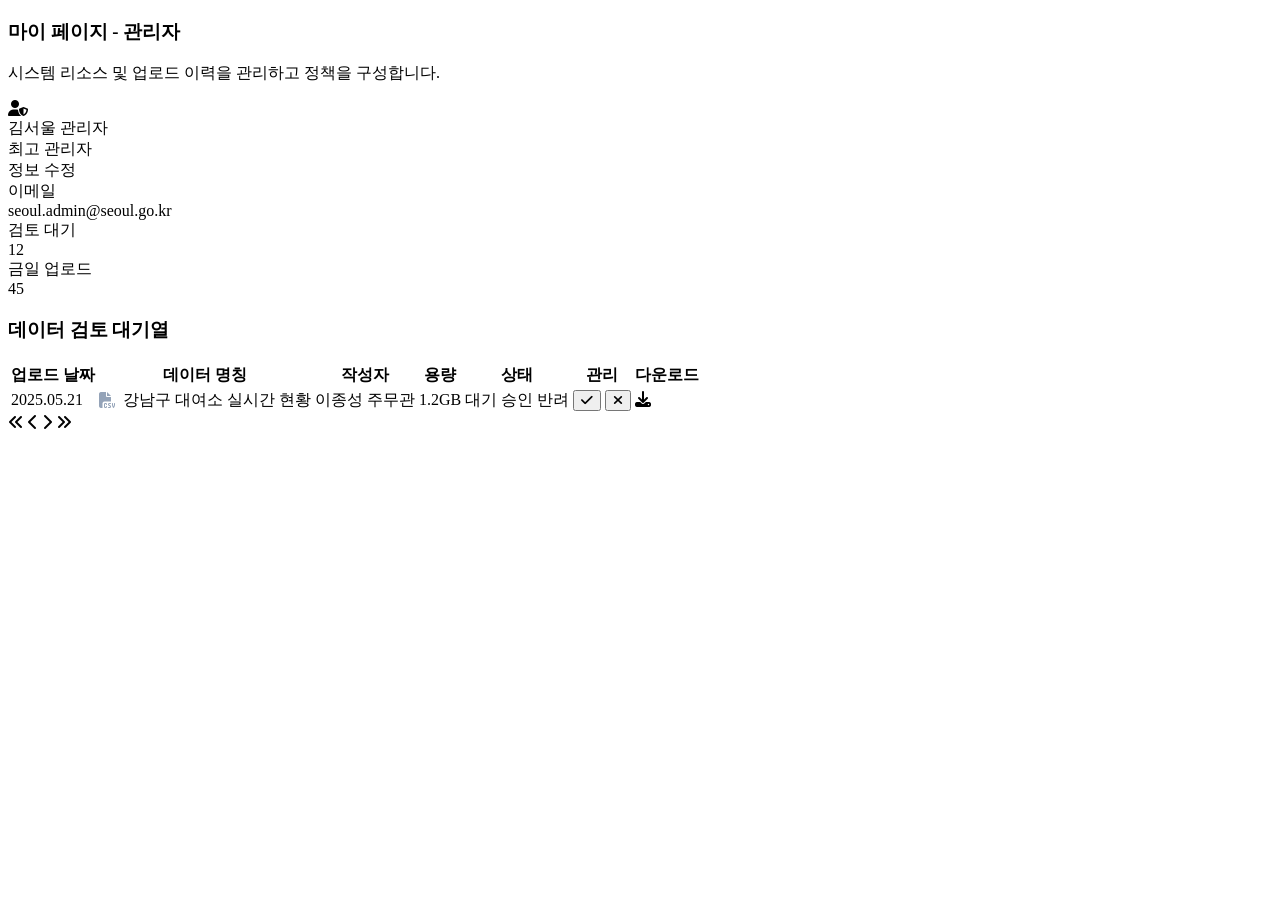
<file: src/main/resources/templates/admin/mypage.html>
<!DOCTYPE html>
<html xmlns:th="http://www.thymeleaf.org" lang="ko">
<head>
    <meta charset="UTF-8">
    <meta name="viewport" content="width=device-width, initial-scale=1.0">
    <title>마이 페이지 - 관리자</title>
    <link rel="stylesheet" href="https://cdnjs.cloudflare.com/ajax/libs/font-awesome/6.5.0/css/all.min.css">
    <link rel="stylesheet" th:href="@{/css/admin/admin.css}">
    <link rel="stylesheet" th:href="@{/css/mypage/user-mypage.css}">
	<link rel="stylesheet" th:href="@{/css/notification/header-notification.css}">
    <!-- CSRF Meta Tags -->
    <meta name="_csrf" th:content="${_csrf.token}"/>
    <meta name="_csrf_header" th:content="${_csrf.headerName}"/>
</head>
<body>
<div class="layout">

    <!-- 상단 네비게이션 -->
    <th:block th:replace="~{fragments/header :: header}"></th:block>

    <!-- 사이드바 -->
    <th:block th:replace="~{fragments/sidebar :: sidebar}"></th:block>

    <!-- 메인 -->
    <main class="main-content" id="main-content"
          th:data-confirm-approve="#{msg.confirm.approve}"
          th:data-confirm-reject="#{msg.confirm.reject}"
          th:data-success-action="#{msg.success.action}"
          th:data-error-action="#{msg.error.action}"
          th:data-error-network="#{msg.error.network}"
          th:data-action-approve="#{action.approve}"
          th:data-action-reject="#{action.reject}">
        <section class="page-header">
            <h3 th:text="#{mypage.title}">마이 페이지 - 관리자</h3>
            <p th:text="#{mypage.subtitle}">시스템 리소스 및 업로드 이력을 관리하고 정책을 구성합니다.</p>
        </section>

        <section class="content-grid">

            <!-- 프로필 카드 -->
            <div class="card profile-card">
                <div class="profile-header">
                    <div class="profile-info-wrap">
                        <div class="profile-avatar">
                            <i class="fa-solid fa-user-shield"></i>
                        </div>
                        <div>
                            <div class="profile-name" th:text="${adminName}">김서울 관리자</div>
                            <span class="role-badge" th:text="#{profile.role}">최고 관리자</span>
                        </div>
                    </div>
                    <a th:href="@{/mypage/edit}" class="edit-profile-btn" th:text="#{profile.edit}">정보 수정</a>
                </div>

                <div class="divider"></div>

                <div class="profile-detail">
                    <div class="label" th:text="#{profile.email}">이메일</div>
                    <div class="value" th:text="${adminEmail}">seoul.admin@seoul.go.kr</div>
                </div>
            </div>

            <!-- 오른쪽 영역 -->
            <div class="right-section">

                <!-- KPI -->
                <div class="kpi-row">
                    <div class="card kpi-card">
                        <div class="kpi-label" th:text="#{kpi.pending}">검토 대기</div>
                        <div class="kpi-value waiting" th:text="${pendingCount}">12</div>
                    </div>

                    <div class="card kpi-card">
                        <div class="kpi-label" th:text="#{kpi.today}">금일 업로드</div>
                        <div class="kpi-value upload" th:text="${todayUploadCount}">45</div>
                    </div>
                </div>

                <!-- 데이터 검토 테이블 -->
                <div class="card table-card">
                    <div class="table-header">
                        <h3 th:text="#{table.title}">데이터 검토 대기열</h3>
                    </div>

                    <table>
                        <thead>
                        <tr>
                            <th th:text="#{table.header.date}">업로드 날짜</th>
                            <th th:text="#{table.header.name}">데이터 명칭</th>
                            <th th:text="#{table.header.writer}">작성자</th>
                            <th th:text="#{table.header.size}">용량</th>
                            <th th:text="#{table.header.status}">상태</th>
                            <th th:text="#{table.header.action}">관리</th>
                            <th th:text="#{table.header.download}">다운로드</th>
                        </tr>
                        </thead>
                        <tbody>
                        <tr th:each="file : ${pendingFiles}">
                            <td th:text="${file.uploadDate}">2025.05.21</td>
                            <td>
                                <div class="file-info-cell" style="display: flex; align-items: center; gap: 8px;">
                                    <i class="fas fa-file-csv" style="color: #94a3b8;"></i>
                                    <span th:text="${file.fileName}">강남구 대여소 실시간 현황</span>
                                </div>
                            </td>
                            <td th:text="${file.writer}">이종성 주무관</td>
                            <td th:text="${file.fileSize}">1.2GB</td>
                            <td>
                                <span th:if="${file.status == 'PENDING'}" class="status-badge badge-pending" th:text="#{status.pending}">대기</span>
                                <span th:if="${file.status == 'APPROVED'}" class="status-badge badge-approved" th:text="#{status.approved}">승인</span>
                                <span th:if="${file.status == 'REJECTED'}" class="status-badge badge-rejected" th:text="#{status.rejected}">반려</span>
                            </td>
                            <td>
                                <div class="action-buttons">
                                    <!-- 승인/반려 버튼 (PENDING 상태일 때만 노출) -->
                                    <th:block th:if="${file.status == 'PENDING'}">
                                        <button class="review-btn approve-btn" 
                                                th:onclick="'reviewFile(' + ${file.fileId} + ', \'approve\')'" 
                                                th:title="#{action.approve}">
                                            <i class="fas fa-check"></i>
                                        </button>
                                        <button class="review-btn reject-btn" 
                                                th:onclick="'reviewFile(' + ${file.fileId} + ', \'reject\')'" 
                                                th:title="#{action.reject}">
                                            <i class="fas fa-times"></i>
                                        </button>
                                    </th:block>
                                </div>
                            </td>
                            <td>
                                <!-- 다운로드 버튼 -->
                                <a th:href="@{/api/files/{fileId}/downloads(fileId=${file.fileId})}" 
                                    class="review-btn download-btn" 
                                    th:title="#{action.download}">
                                    <i class="fas fa-download"></i>
                                </a>
                            </td>
                        </tr>
                        </tbody>
                    </table>
                    <!-- 페이지네이션 -->
                    <div class="pagination">
                        <a th:href="@{/admin/mypage(page=0)}"
                           th:class="${currentPage == 0} ? 'page-btn disabled' : 'page-btn'">
                            <i class="fas fa-angle-double-left"></i>
                        </a>
                        <a th:href="@{/admin/mypage(page=${currentPage - 1})}"
                           th:class="${currentPage == 0} ? 'page-btn disabled' : 'page-btn'">
                            <i class="fas fa-chevron-left"></i>
                        </a>
                        <a th:each="p : ${pageNumbers}"
                           th:href="@{/admin/mypage(page=${p})}"
                           th:text="${p + 1}"
                           th:class="${p == currentPage} ? 'page-btn active' : 'page-btn'"></a>
                        <a th:href="@{/admin/mypage(page=${currentPage + 1})}"
                           th:class="${currentPage == totalPages - 1} ? 'page-btn disabled' : 'page-btn'">
                            <i class="fas fa-chevron-right"></i>
                        </a>
                        <a th:href="@{/admin/mypage(page=${totalPages - 1})}"
                           th:class="${currentPage == totalPages - 1} ? 'page-btn disabled' : 'page-btn'">
                            <i class="fas fa-angle-double-right"></i>
                        </a>
                    </div>
                </div>

            </div>
        </section>
    </main>

    <script th:inline="javascript">
        async function reviewFile(fileId, action) {
            const mainContent = document.getElementById('main-content');
            
            // 다국어 메시지 로드
            const confirmApprove = mainContent.dataset.confirmApprove;
            const confirmReject = mainContent.dataset.confirmReject;
            const successMsg = mainContent.dataset.successAction;
            const errorBaseMsg = mainContent.dataset.errorAction;
            const networkErrorMsg = mainContent.dataset.errorNetwork;
            const actionApprove = mainContent.dataset.actionApprove;
            const actionReject = mainContent.dataset.actionReject;

            const confirmMsg = action === 'approve' ? confirmApprove : confirmReject;
            if (!confirm(confirmMsg)) return;

            try {
                function getCookie(name) {
                    let value = "; " + document.cookie;
                    let parts = value.split("; " + name + "=");
                    if (parts.length === 2) return parts.pop().split(";").shift();
                    return null;
                }
                const csrfToken = getCookie('XSRF-TOKEN') || document.querySelector('meta[name="_csrf"]')?.getAttribute('content');
                const csrfHeader = document.querySelector('meta[name="_csrf_header"]')?.getAttribute('content') || 'X-XSRF-TOKEN';

                const response = await fetch(`/api/files/${fileId}/${action}`, {
                    method: 'PATCH',
                    headers: {
                        'Content-Type': 'application/json',
                        'X-XSRF-TOKEN': csrfToken,
                        [csrfHeader]: csrfToken
                    }
                });

                if (response.ok) {
                    alert(successMsg);
                    location.reload(); // 리스트 갱신을 위해 페이지 새로고침
                } else {
                    const errorMsg = await response.text();
                    alert(errorBaseMsg + ' ' + errorMsg);
                }
            } catch (error) {
                console.error('Error:', error);
                alert(networkErrorMsg);
            }
        }
    </script>
	
    <!-- 푸터 -->
    <th:block th:replace="~{fragments/footer :: footer}"></th:block>
</div>
<script defer th:src="@{/js/notification/header-notification.js}"></script>
</body>
</html>
</file>
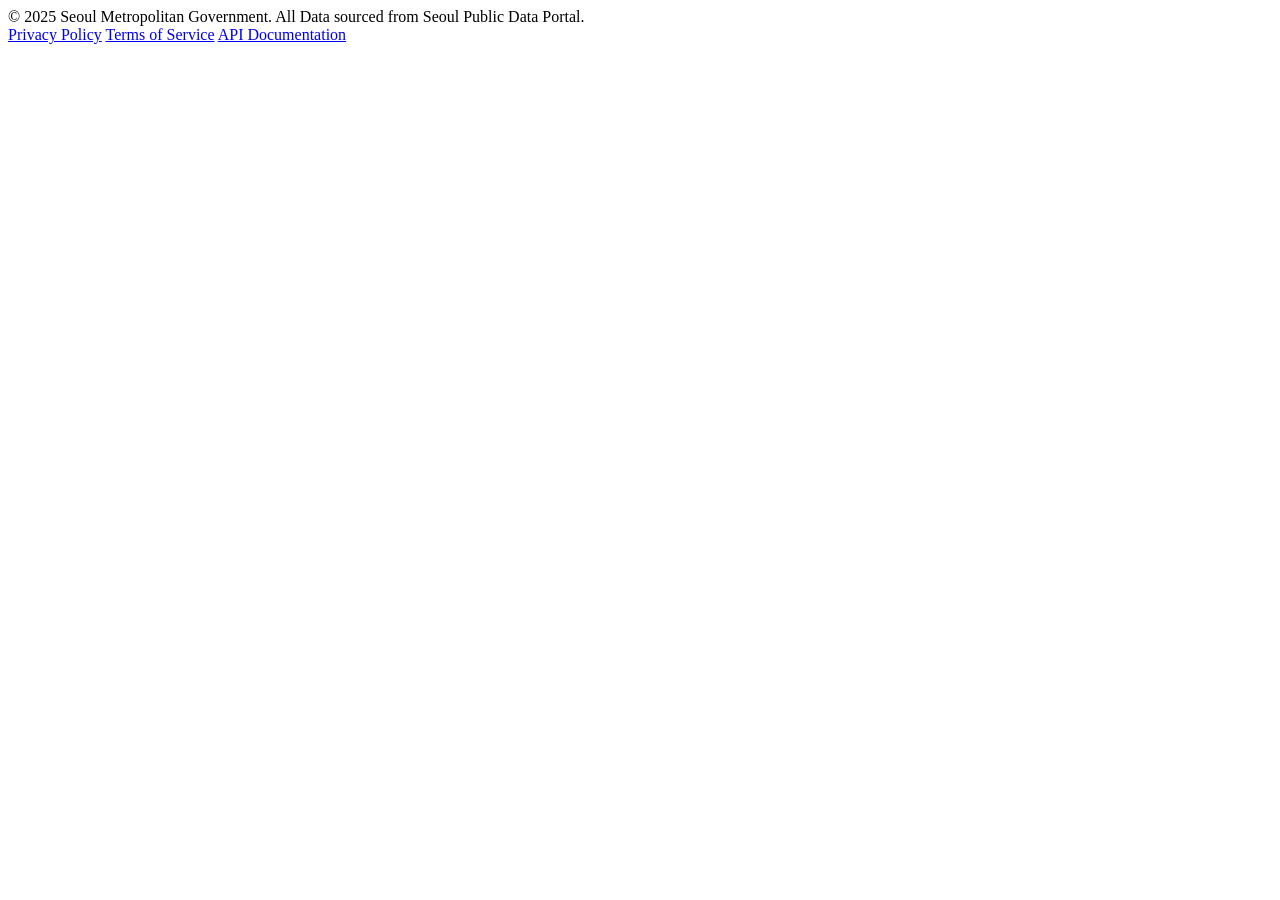
<file: src/main/resources/templates/fragments/footer.html>
<!DOCTYPE html>
<html xmlns:th="http://www.thymeleaf.org">
<body>
    <footer class="footer" th:fragment="footer">
        <div th:text="#{footer.info}">© 2025 Seoul Metropolitan Government. All Data sourced from Seoul Public Data Portal.</div>
        <div class="footer-links">
            <a href="#" th:text="#{footer.privacy}">Privacy Policy</a>
            <a href="#" th:text="#{footer.terms}">Terms of Service</a>
            <a href="#" th:text="#{footer.api}">API Documentation</a>
        </div>
    </footer>
</body>
</html>
</file>
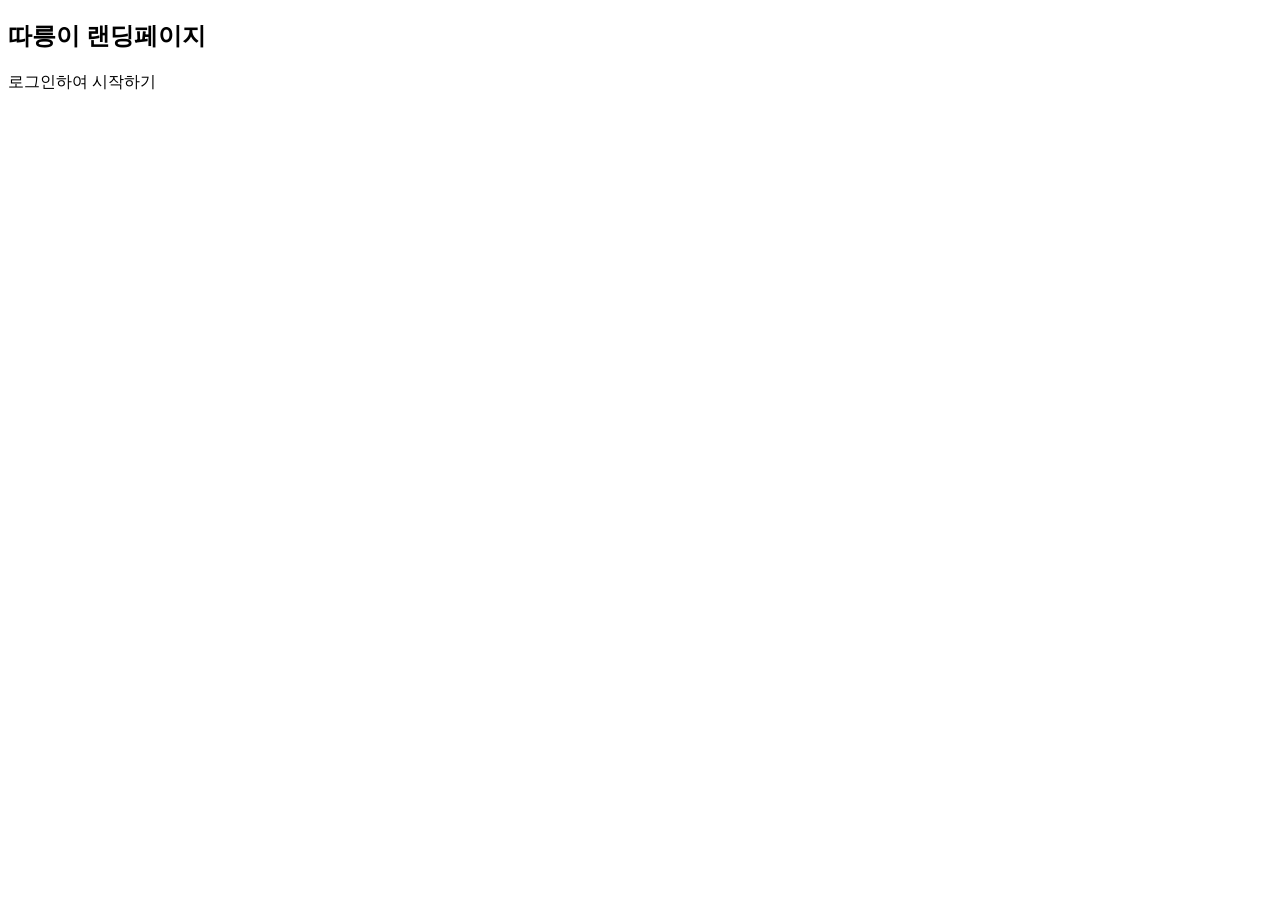
<file: src/main/resources/templates/home/landing.html>
<!DOCTYPE html>
<html lang="ko" xmlns:th="http://www.thymeleaf.org">
<head>
    <meta charset="UTF-8">
    <meta name="viewport" content="width=device-width, initial-scale=1.0">
    <title>따릉이 랜딩</title>
    <link rel="stylesheet" th:href="@{/css/home/landing.css}">
</head>
<body>
<main class="landing-page">
    <section class="landing-shell" aria-labelledby="landing-title">
        <h1 id="landing-title" class="sr-only">따릉이 랜딩페이지</h1>
        <a class="landing-button" th:href="@{/login}">로그인하여 시작하기</a>
    </section>
</main>
</body>
</html>
</file>
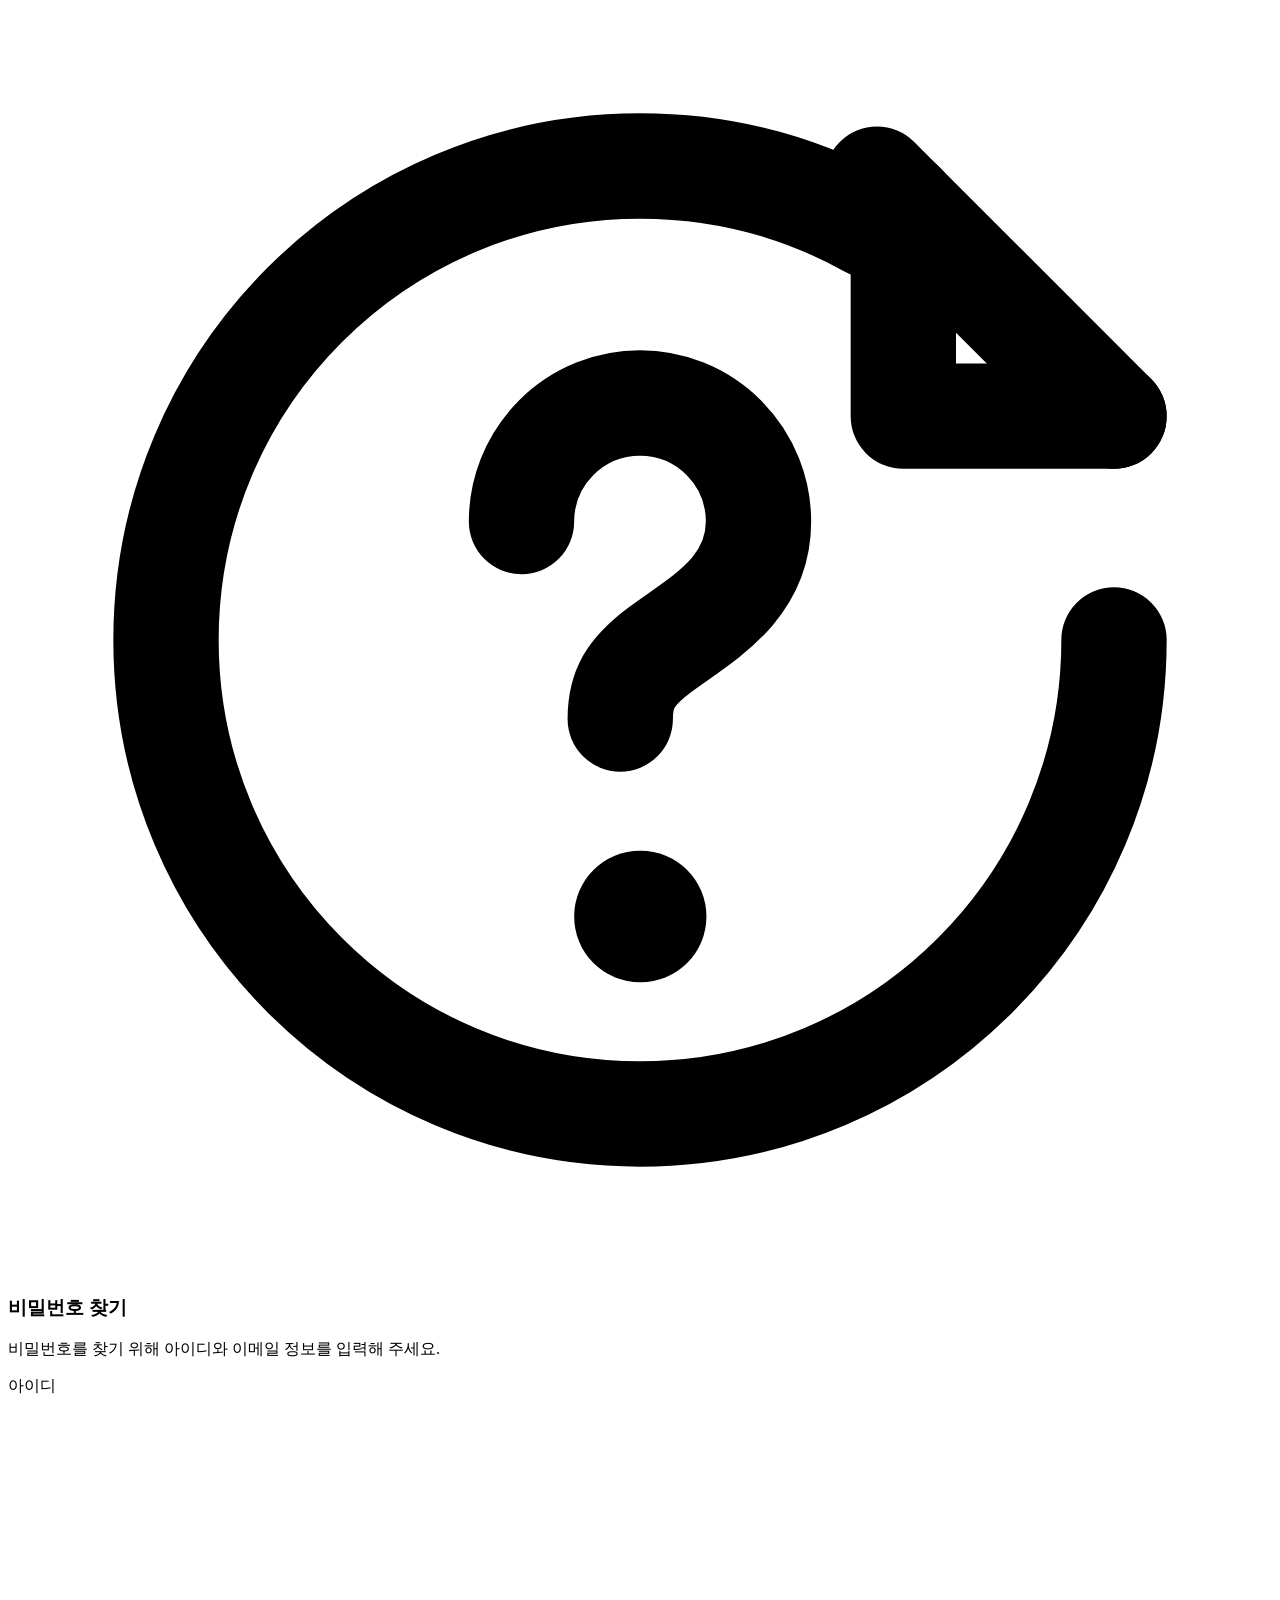
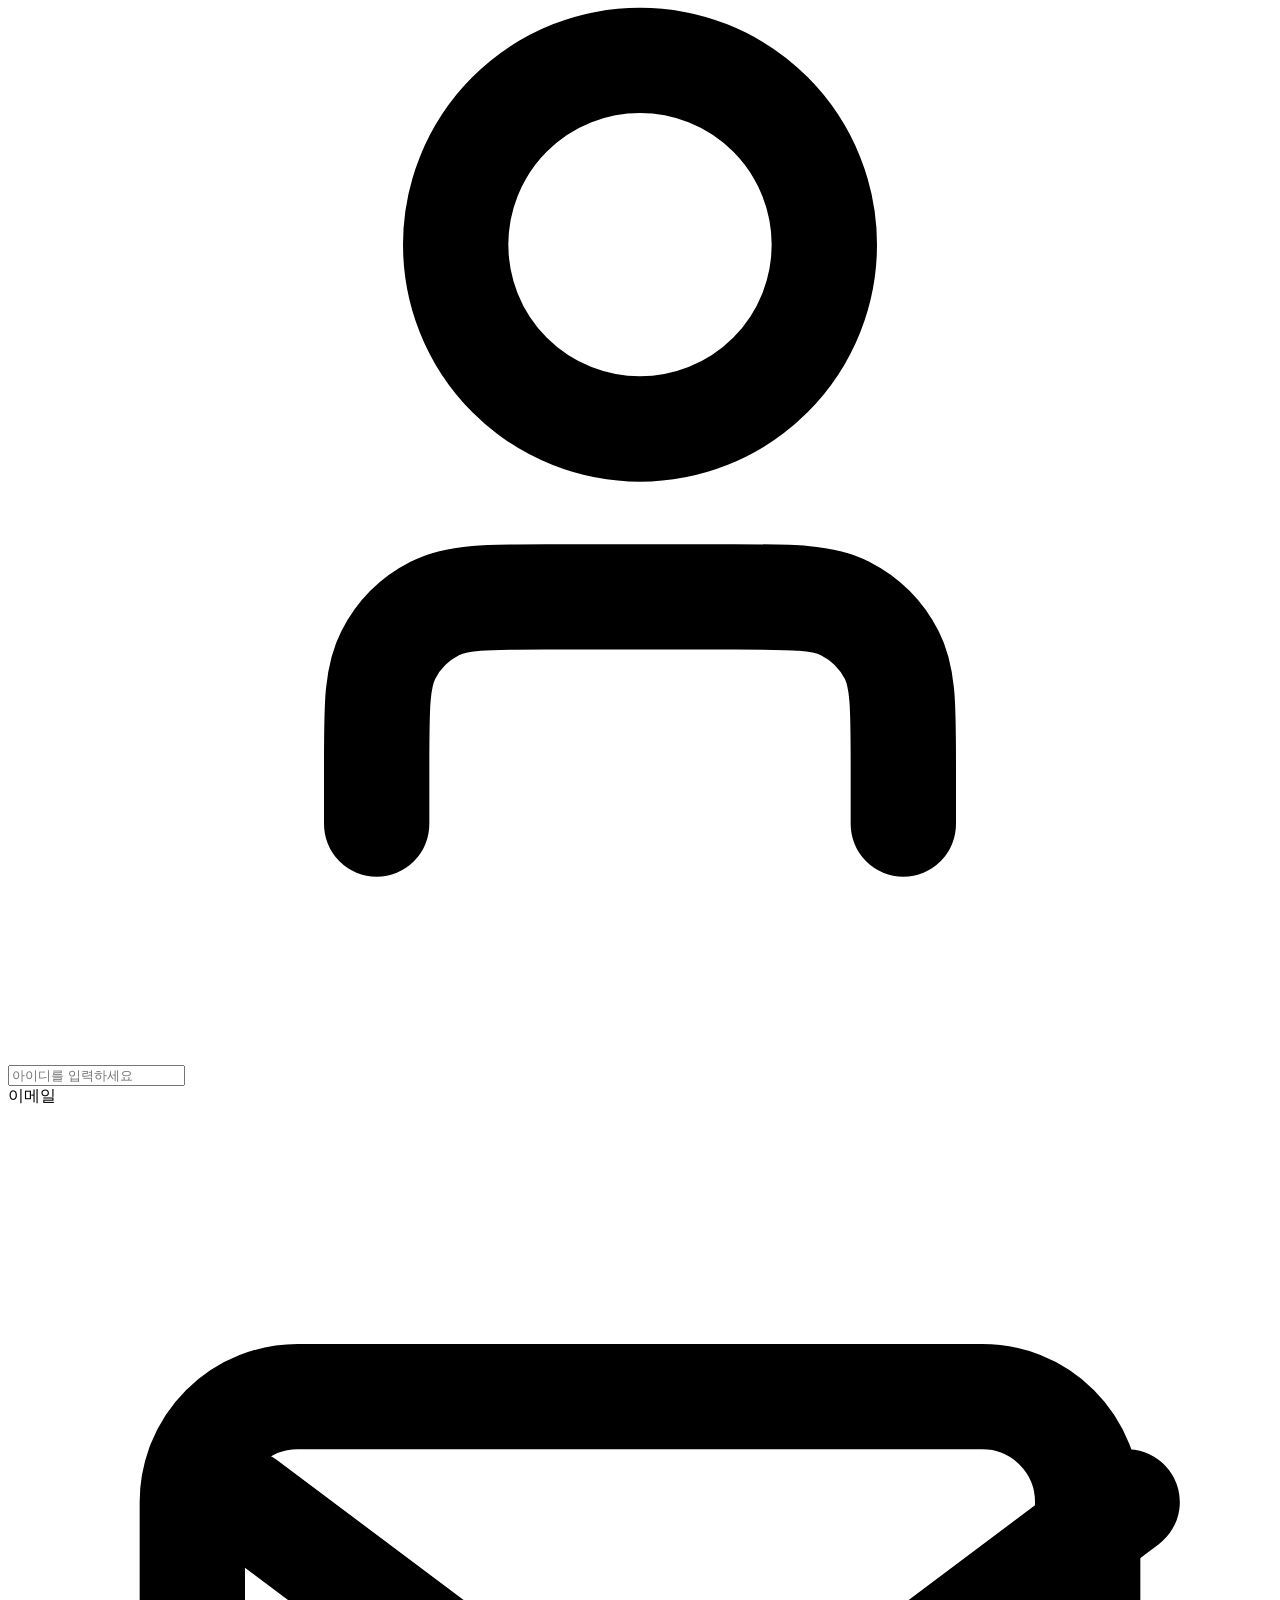
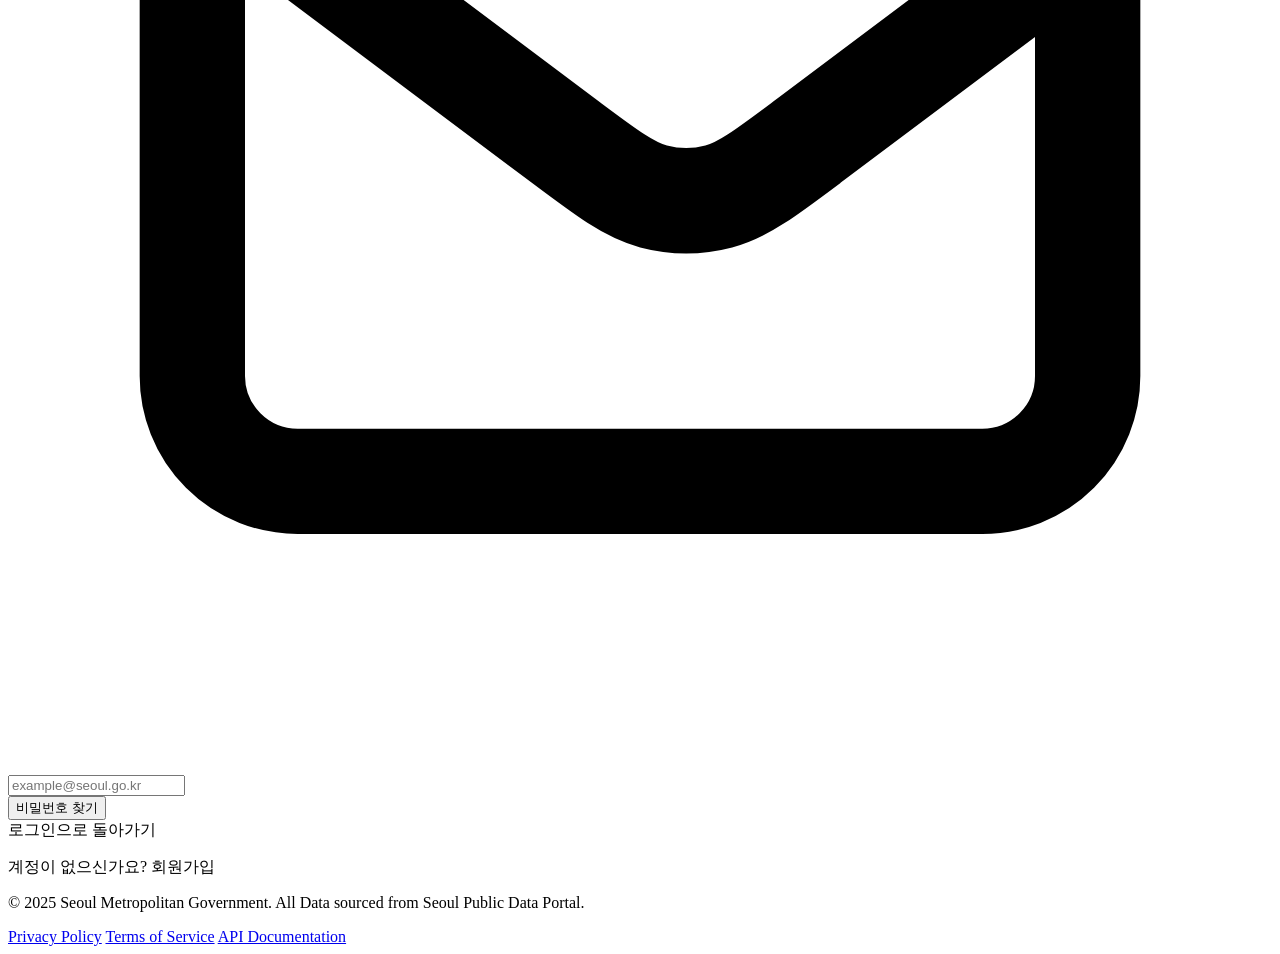
<file: src/main/resources/templates/member/forgot-password.html>
<!DOCTYPE html>
<html lang="ko" xmlns:th="http://www.thymeleaf.org">
<head>
    <meta charset="UTF-8">
    <meta name="viewport" content="width=device-width, initial-scale=1.0">
    <meta name="_csrf" th:if="${_csrf != null}" th:content="${_csrf.token}">
    <meta name="_csrf_header" th:if="${_csrf != null}" th:content="${_csrf.headerName}">
    <title>따릉이 비밀번호 찾기</title>
    <link rel="stylesheet" th:href="@{/css/member/forgot-password.css}">
</head>
<body>
<main class="forgot-page">
    <section class="forgot-shell" aria-labelledby="forgot-title">
        <section class="forgot-card" aria-label="비밀번호 찾기 카드">
            <div class="forgot-icon-box" aria-hidden="true">
                <svg class="forgot-icon" viewBox="0 0 24 24" fill="none" xmlns="http://www.w3.org/2000/svg">
                    <path d="M9.75 9.75A2.25 2.25 0 1 1 14.25 9.75C14.25 11.0625 13.125 11.625 12.375 12.1875C11.8125 12.6094 11.625 12.9375 11.625 13.5" stroke="currentColor" stroke-width="2" stroke-linecap="round"/>
                    <path d="M12 17.25H12.0113" stroke="currentColor" stroke-width="2.5" stroke-linecap="round"/>
                    <path d="M21 12C21 16.9706 16.9706 21 12 21C7.02944 21 3 16.9706 3 12C3 7.02944 7.02944 3 12 3C13.5807 3 15.0662 3.40756 16.3563 4.1223" stroke="currentColor" stroke-width="2" stroke-linecap="round"/>
                    <path d="M17 3.75V7.75H21" stroke="currentColor" stroke-width="2" stroke-linecap="round" stroke-linejoin="round"/>
                    <path d="M21 7.75L16.5 3.25" stroke="currentColor" stroke-width="2" stroke-linecap="round"/>
                </svg>
            </div>

            <header class="forgot-header">
                <h1 id="forgot-title">비밀번호 찾기</h1>
                <p>비밀번호를 찾기 위해 아이디와 이메일 정보를 입력해 주세요.</p>
            </header>

            <div id="forgot-error" class="forgot-message error-message" hidden></div>
            <div id="forgot-success" class="forgot-message success-message" hidden></div>

            <form id="forgot-form" class="forgot-form" novalidate>
                <div class="field-group">
                    <label for="loginId">아이디</label>
                    <div class="input-wrap with-icon">
                        <span class="input-icon" aria-hidden="true">
                            <svg viewBox="0 0 24 24" fill="none" xmlns="http://www.w3.org/2000/svg">
                                <path d="M17 19.5V18.4C17 17.28 17 16.72 16.78 16.292C16.5865 15.9123 16.2777 15.6035 15.898 15.41C15.47 15.188 14.91 15.188 13.79 15.188H10.21C9.09 15.188 8.53 15.188 8.102 15.41C7.72234 15.6035 7.41347 15.9123 7.22 16.292C7 16.72 7 17.28 7 18.4V19.5" stroke="currentColor" stroke-width="2" stroke-linecap="round" stroke-linejoin="round"/>
                                <circle cx="12" cy="8.5" r="3.5" stroke="currentColor" stroke-width="2"/>
                            </svg>
                        </span>
                        <input id="loginId" name="loginId" type="text" placeholder="아이디를 입력하세요" autocomplete="username" required>
                    </div>
                </div>

                <div class="field-group">
                    <label for="email">이메일</label>
                    <div class="input-wrap with-icon">
                        <span class="input-icon" aria-hidden="true">
                            <svg viewBox="0 0 24 24" fill="none" xmlns="http://www.w3.org/2000/svg">
                                <path d="M4.5 7.5L10.5457 12.0325C11.3803 12.6584 11.7977 12.9714 12.2575 13.0924C12.6636 13.1992 13.0895 13.1992 13.4956 13.0924C13.9554 12.9714 14.3727 12.6584 15.2074 12.0325L21.25 7.5" stroke="currentColor" stroke-width="2" stroke-linecap="round" stroke-linejoin="round"/>
                                <rect x="3.5" y="5.5" width="17" height="13" rx="2" stroke="currentColor" stroke-width="2"/>
                            </svg>
                        </span>
                        <input id="email" name="email" type="email" placeholder="example@seoul.go.kr" autocomplete="email" required>
                    </div>
                </div>

                <section id="verification-section" class="verification-section" hidden aria-live="polite">
                    <div class="verification-head">
                        <span class="verification-icon" aria-hidden="true">
                            <svg viewBox="0 0 24 24" fill="none" xmlns="http://www.w3.org/2000/svg">
                                <path d="M12 3L18 5.5V11.3C18 15.1278 15.4806 18.5754 12 19.5C8.51944 18.5754 6 15.1278 6 11.3V5.5L12 3Z" stroke="currentColor" stroke-width="2" stroke-linejoin="round"/>
                                <path d="M9.5 11.5L11.25 13.25L14.75 9.75" stroke="currentColor" stroke-width="2" stroke-linecap="round" stroke-linejoin="round"/>
                            </svg>
                        </span>
                        <span>본인 확인 절차</span>
                    </div>

                    <div class="field-group">
                        <label for="question">비밀번호 찾기 질문</label>
                        <div class="input-wrap">
                            <input id="question" name="question" type="text" readonly>
                        </div>
                    </div>

                    <div class="field-group">
                        <label for="answer">비밀번호 찾기 답변</label>
                        <div class="input-wrap">
                            <input id="answer" name="answer" type="text" placeholder="답변을 입력하세요" required>
                        </div>
                    </div>

                    <div class="field-group">
                        <label for="newPassword">새 비밀번호</label>
                        <div class="input-wrap">
                            <input id="newPassword" name="newPassword" type="password" placeholder="새 비밀번호를 입력하세요" autocomplete="new-password" required>
                        </div>
                    </div>

                    <div class="field-group">
                        <label for="newPasswordConfirm">새 비밀번호 확인</label>
                        <div class="input-wrap">
                            <input id="newPasswordConfirm" name="newPasswordConfirm" type="password" placeholder="새 비밀번호를 다시 입력하세요" autocomplete="new-password" required>
                        </div>
                    </div>
                </section>

                <button id="forgot-submit" class="forgot-button" type="submit">비밀번호 찾기</button>
            </form>

            <div class="forgot-links">
                <a class="return-link" th:href="@{/login}">로그인으로 돌아가기</a>
                <p>계정이 없으신가요? <a th:href="@{/signup}">회원가입</a></p>
            </div>
        </section>

        <footer class="forgot-footer">
            <p>© 2025 Seoul Metropolitan Government. All Data sourced from Seoul Public Data Portal.</p>
            <div class="footer-links">
                <a href="#" onclick="return false;">Privacy Policy</a>
                <a href="#" onclick="return false;">Terms of Service</a>
                <a href="#" onclick="return false;">API Documentation</a>
            </div>
        </footer>
    </section>
</main>

<script th:inline="javascript">
    (() => {
        const form = document.getElementById('forgot-form');
        const verificationSection = document.getElementById('verification-section');
        const questionInput = document.getElementById('question');
        const errorBox = document.getElementById('forgot-error');
        const successBox = document.getElementById('forgot-success');
        const submitButton = document.getElementById('forgot-submit');
        const csrfTokenMeta = document.querySelector('meta[name="_csrf"]');
        const csrfHeaderMeta = document.querySelector('meta[name="_csrf_header"]');
        const csrfToken = csrfTokenMeta ? csrfTokenMeta.content : '';
        const csrfHeader = csrfHeaderMeta ? csrfHeaderMeta.content : 'X-CSRF-TOKEN';
        let questionLoaded = false;

        const buildHeaders = () => {
            const headers = { 'Content-Type': 'application/json' };
            if (csrfToken) {
                headers[csrfHeader] = csrfToken;
            }
            return headers;
        };

        const showMessage = (element, message) => {
            element.textContent = message;
            element.hidden = false;
        };

        const clearMessages = () => {
            errorBox.hidden = true;
            successBox.hidden = true;
            errorBox.textContent = '';
            successBox.textContent = '';
        };

        const toggleSubmitting = (isSubmitting) => {
            submitButton.disabled = isSubmitting;
            if (!questionLoaded) {
                submitButton.textContent = isSubmitting ? '질문 확인 중...' : '비밀번호 찾기';
                return;
            }
            submitButton.textContent = isSubmitting ? '재설정 중...' : '비밀번호 재설정';
        };

        const readTrimmed = (name) => {
            const value = form.elements[name].value;
            return typeof value === 'string' ? value.trim() : value;
        };

        const loadQuestion = async (payload) => {
            return fetch('/api/v1/auth/password/question', {
                method: 'POST',
                headers: buildHeaders(),
                credentials: 'same-origin',
                body: JSON.stringify(payload)
            });
        };

        const resetPassword = async (payload) => {
            return fetch('/api/v1/auth/password/reset', {
                method: 'POST',
                headers: buildHeaders(),
                credentials: 'same-origin',
                body: JSON.stringify(payload)
            });
        };

        form.addEventListener('submit', async (event) => {
            event.preventDefault();
            clearMessages();

            const basePayload = {
                loginId: readTrimmed('loginId'),
                email: readTrimmed('email')
            };

            toggleSubmitting(true);

            try {
                if (!questionLoaded) {
                    const response = await loadQuestion(basePayload);
                    const result = await response.json().catch(() => null);

                    if (!response.ok || !result?.success) {
                        showMessage(errorBox, result?.message || '입력한 정보가 일치하지 않습니다.');
                        return;
                    }

                    questionInput.value = result.question || '';
                    verificationSection.hidden = false;
                    questionLoaded = true;
                    submitButton.textContent = '비밀번호 재설정';
                    showMessage(successBox, '비밀번호 찾기 질문을 확인했습니다. 답변과 새 비밀번호를 입력해주세요.');
                    form.elements.answer.focus();
                    return;
                }

                const payload = {
                    ...basePayload,
                    answer: readTrimmed('answer'),
                    newPassword: form.elements.newPassword.value,
                    newPasswordConfirm: form.elements.newPasswordConfirm.value
                };

                if (payload.newPassword !== payload.newPasswordConfirm) {
                    showMessage(errorBox, '새 비밀번호 확인이 일치하지 않습니다.');
                    return;
                }

                const response = await resetPassword(payload);
                const result = await response.json().catch(() => null);

                if (!response.ok || !result?.success) {
                    showMessage(errorBox, result?.message || '비밀번호 재설정 중 오류가 발생했습니다.');
                    return;
                }

                showMessage(successBox, result.message || '비밀번호가 재설정되었습니다. 로그인 페이지로 이동합니다.');
                submitButton.disabled = true;
                window.setTimeout(() => {
                    window.location.href = '/login?reset=1';
                }, 1200);
            } catch (error) {
                showMessage(errorBox, '요청 처리 중 오류가 발생했습니다. 잠시 후 다시 시도해주세요.');
            } finally {
                if (!successBox.hidden && successBox.textContent.includes('로그인 페이지로 이동합니다.')) {
                    return;
                }
                toggleSubmitting(false);
            }
        });
    })();
</script>
</body>
</html>
</file>
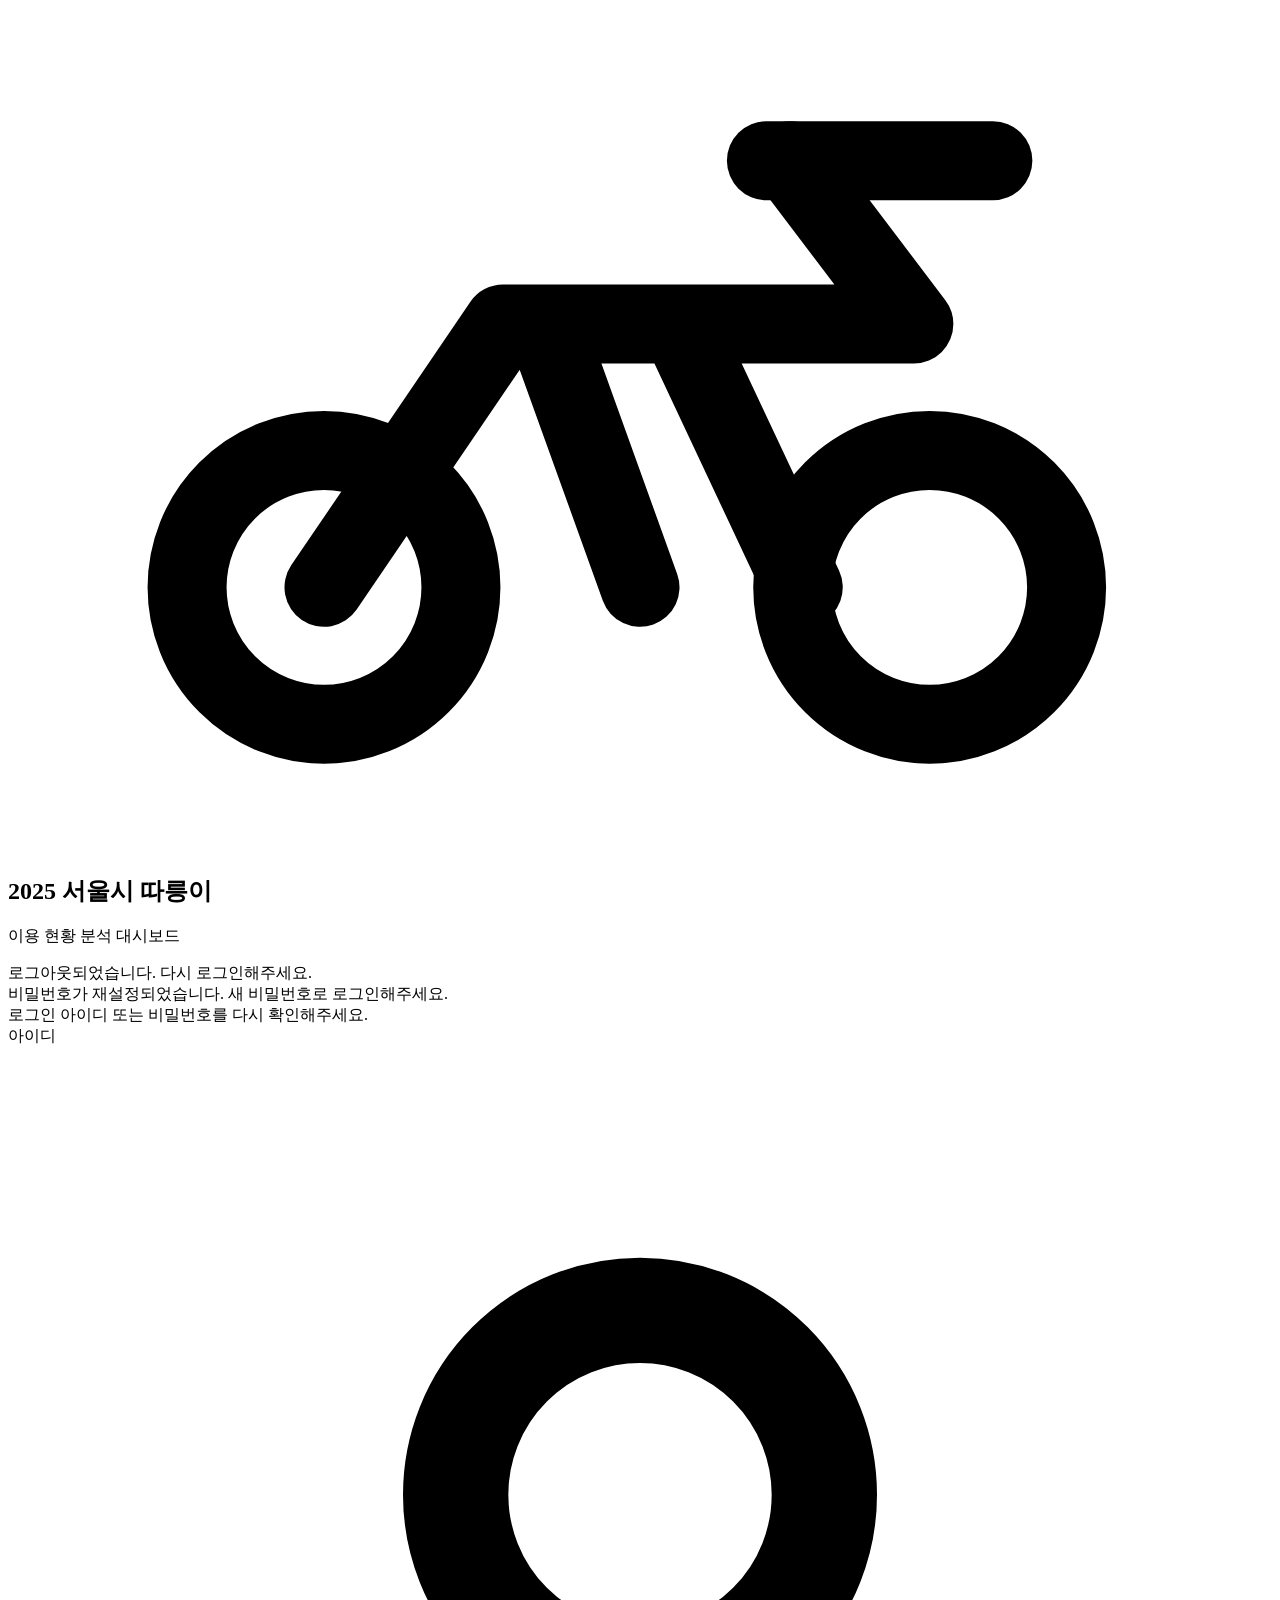
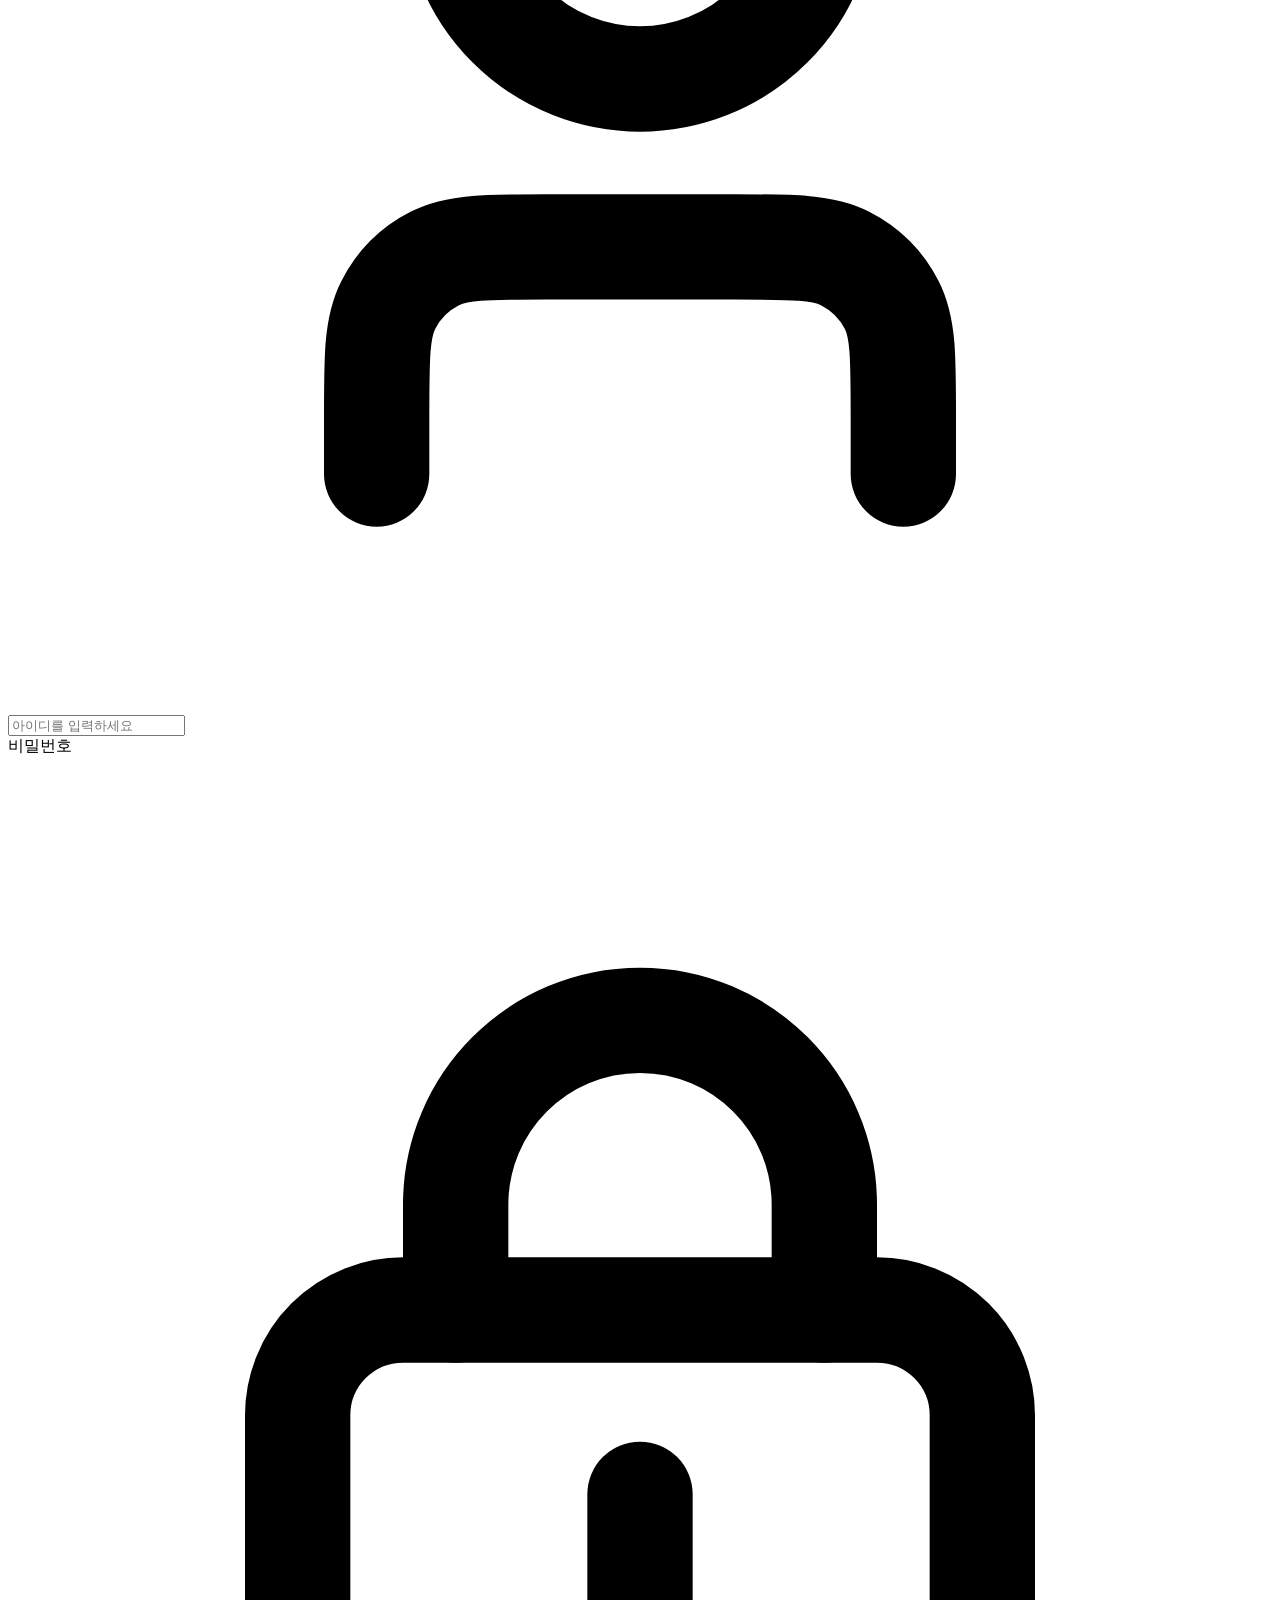
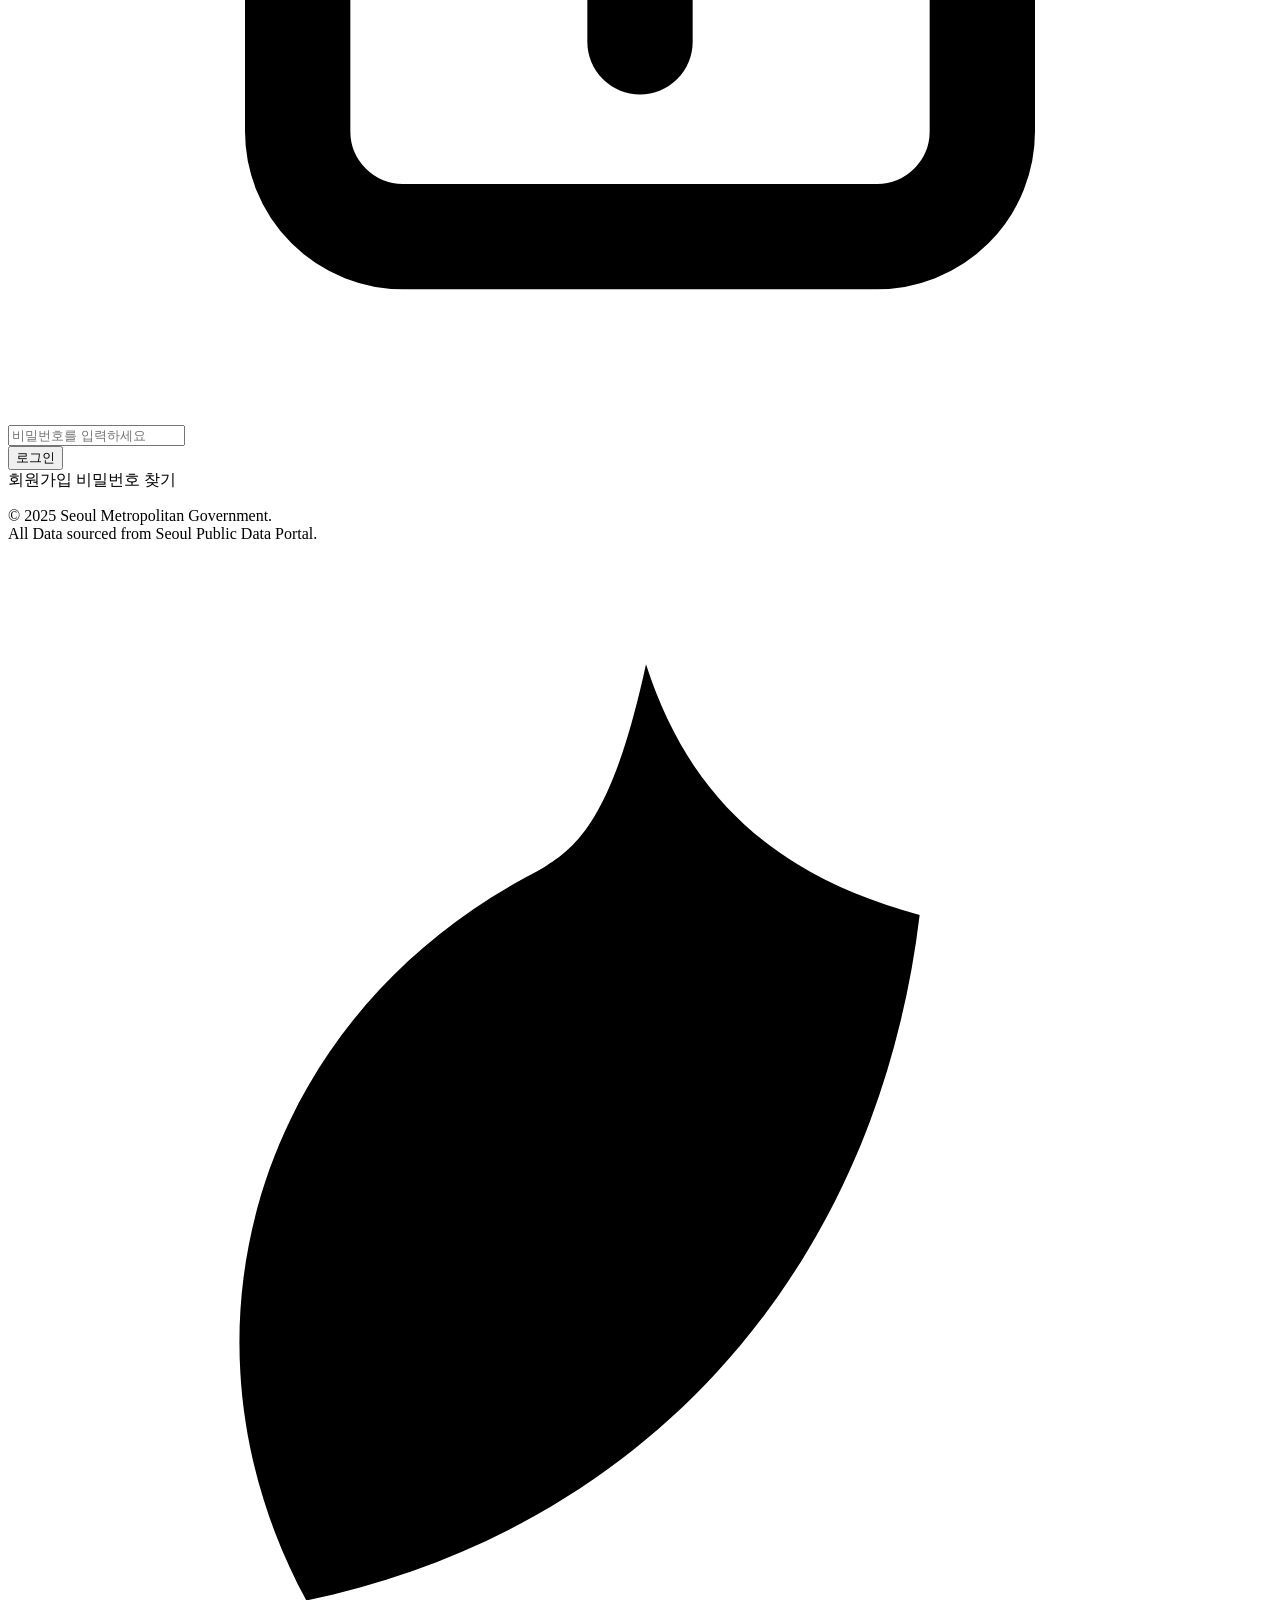
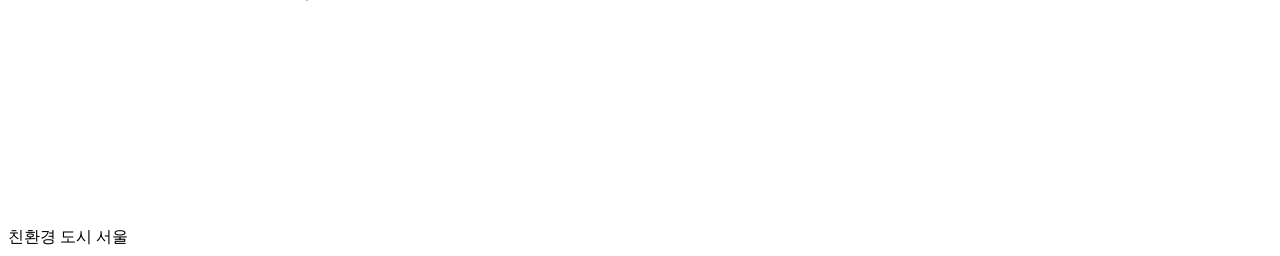
<file: src/main/resources/templates/member/login.html>
<!DOCTYPE html>
<html lang="ko" xmlns:th="http://www.thymeleaf.org">
<head>
    <meta charset="UTF-8">
    <meta name="viewport" content="width=device-width, initial-scale=1.0">
    <title>따릉이 로그인</title>
    <link rel="stylesheet" th:href="@{/css/member/login.css}">
</head>
<body>
<main class="login-page">
    <section class="login-shell" aria-labelledby="login-title">
        <header class="brand-block">
            <div class="brand-icon-box" aria-hidden="true">
                <svg class="brand-icon" viewBox="0 0 48 32" fill="none" xmlns="http://www.w3.org/2000/svg">
                    <circle cx="12" cy="22" r="5.2" stroke="currentColor" stroke-width="3"/>
                    <circle cx="35" cy="22" r="5.2" stroke="currentColor" stroke-width="3"/>
                    <path d="M12 22L18.8 12H25.5L30.2 22M20.4 12L24 22M24 12H34.4L29.7 5.8" stroke="currentColor" stroke-width="3" stroke-linecap="round" stroke-linejoin="round"/>
                    <path d="M28.8 5.8H37.4" stroke="currentColor" stroke-width="3" stroke-linecap="round"/>
                </svg>
            </div>
            <div class="brand-copy">
                <h1 id="login-title">2025 서울시 따릉이</h1>
                <p>이용 현황 분석 대시보드</p>
            </div>
        </header>

        <section class="login-card" aria-label="로그인 카드">
            <div class="login-message success-message" th:if="${param.logout}" th:text="#{auth.logout.success}">
                로그아웃되었습니다. 다시 로그인해주세요.
            </div>

            <div class="login-message success-message" th:if="${param.reset}">
                비밀번호가 재설정되었습니다. 새 비밀번호로 로그인해주세요.
            </div>

            <div class="login-message error-message" th:if="${param.error}">
                로그인 아이디 또는 비밀번호를 다시 확인해주세요.
            </div>

            <form class="login-form" th:action="@{/api/v1/auth/login}" method="post">
                <input type="hidden" th:if="${_csrf != null}" th:name="${_csrf.parameterName}" th:value="${_csrf.token}">
                <div class="field-group">
                    <label for="loginId">아이디</label>
                    <div class="input-wrap">
                        <span class="input-icon" aria-hidden="true">
                            <svg viewBox="0 0 24 24" fill="none" xmlns="http://www.w3.org/2000/svg">
                                <path d="M17 19.5V18.4C17 17.28 17 16.72 16.78 16.292C16.5865 15.9123 16.2777 15.6035 15.898 15.41C15.47 15.188 14.91 15.188 13.79 15.188H10.21C9.09 15.188 8.53 15.188 8.102 15.41C7.72234 15.6035 7.41347 15.9123 7.22 16.292C7 16.72 7 17.28 7 18.4V19.5" stroke="currentColor" stroke-width="2" stroke-linecap="round" stroke-linejoin="round"/>
                                <circle cx="12" cy="8.5" r="3.5" stroke="currentColor" stroke-width="2"/>
                            </svg>
                        </span>
                        <input id="loginId" name="loginId" type="text" placeholder="아이디를 입력하세요" autocomplete="username">
                    </div>
                </div>

                <div class="field-group">
                    <label for="password">비밀번호</label>
                    <div class="input-wrap">
                        <span class="input-icon" aria-hidden="true">
                            <svg viewBox="0 0 24 24" fill="none" xmlns="http://www.w3.org/2000/svg">
                                <rect x="5.5" y="10.5" width="13" height="10" rx="2" stroke="currentColor" stroke-width="2"/>
                                <path d="M8.5 10.5V8.5C8.5 6.567 10.067 5 12 5C13.933 5 15.5 6.567 15.5 8.5V10.5" stroke="currentColor" stroke-width="2" stroke-linecap="round"/>
                                <path d="M12 14V16.8" stroke="currentColor" stroke-width="2" stroke-linecap="round"/>
                            </svg>
                        </span>
                        <input id="password" name="password" type="password" placeholder="비밀번호를 입력하세요" autocomplete="current-password">
                    </div>
                </div>

                <button class="login-button" type="submit">로그인</button>
            </form>

            <div class="login-links" aria-label="보조 링크">
                <a th:href="@{/signup}">회원가입</a>
                <span class="link-dot" aria-hidden="true"></span>
                <a th:href="@{/password/forgot}">비밀번호 찾기</a>
            </div>
        </section>

        <footer class="login-footer">
            <p>© 2025 Seoul Metropolitan Government.<br>All Data sourced from Seoul Public Data Portal.</p>
            <div class="footer-badge">
                <svg viewBox="0 0 16 16" fill="none" xmlns="http://www.w3.org/2000/svg" aria-hidden="true">
                    <path d="M8.076 1.333C8.636 3.077 9.784 4.03 11.54 4.506C10.985 9.115 7.945 12.321 3.777 13.183C1.95 9.81 3.17 5.863 6.543 4.036C7.104 3.732 7.603 3.507 8.076 1.333Z" fill="currentColor"/>
                </svg>
                <span>친환경 도시 서울</span>
            </div>
        </footer>
    </section>
</main>
</body>
</html>
</file>
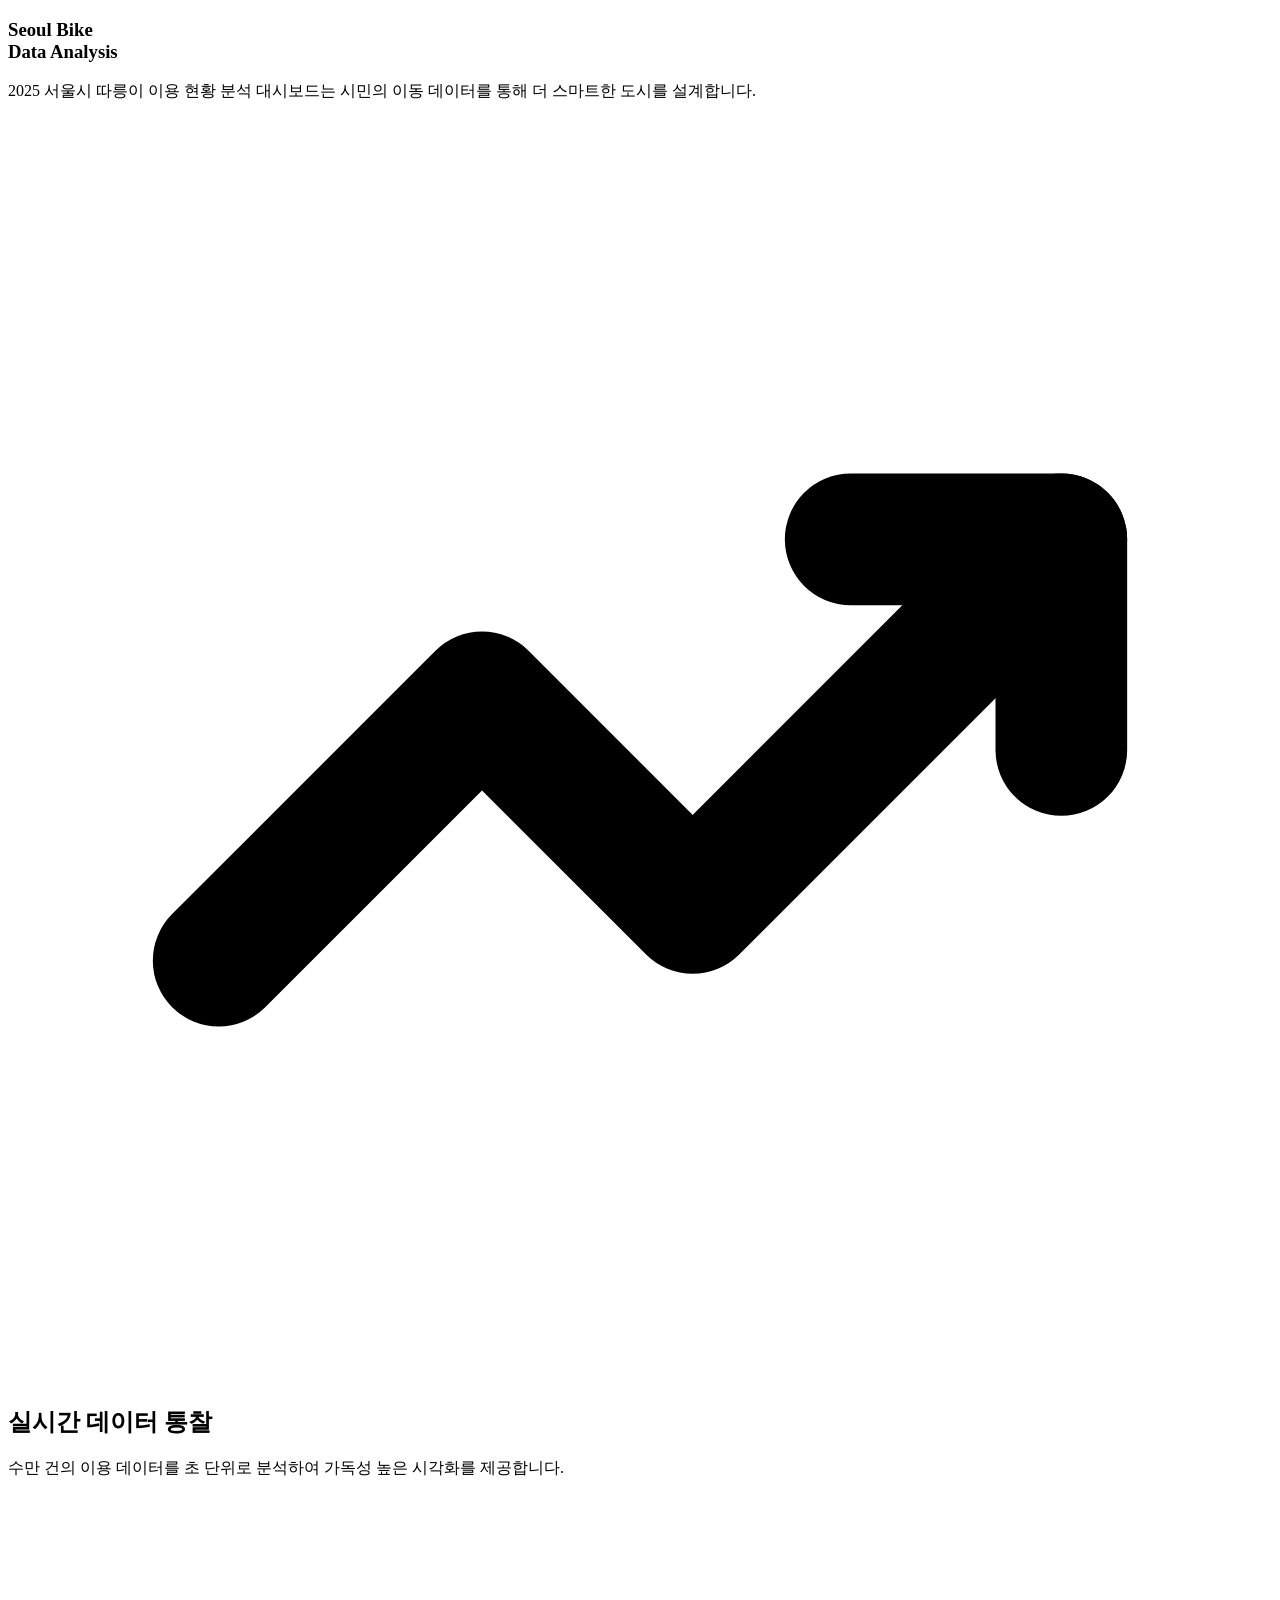
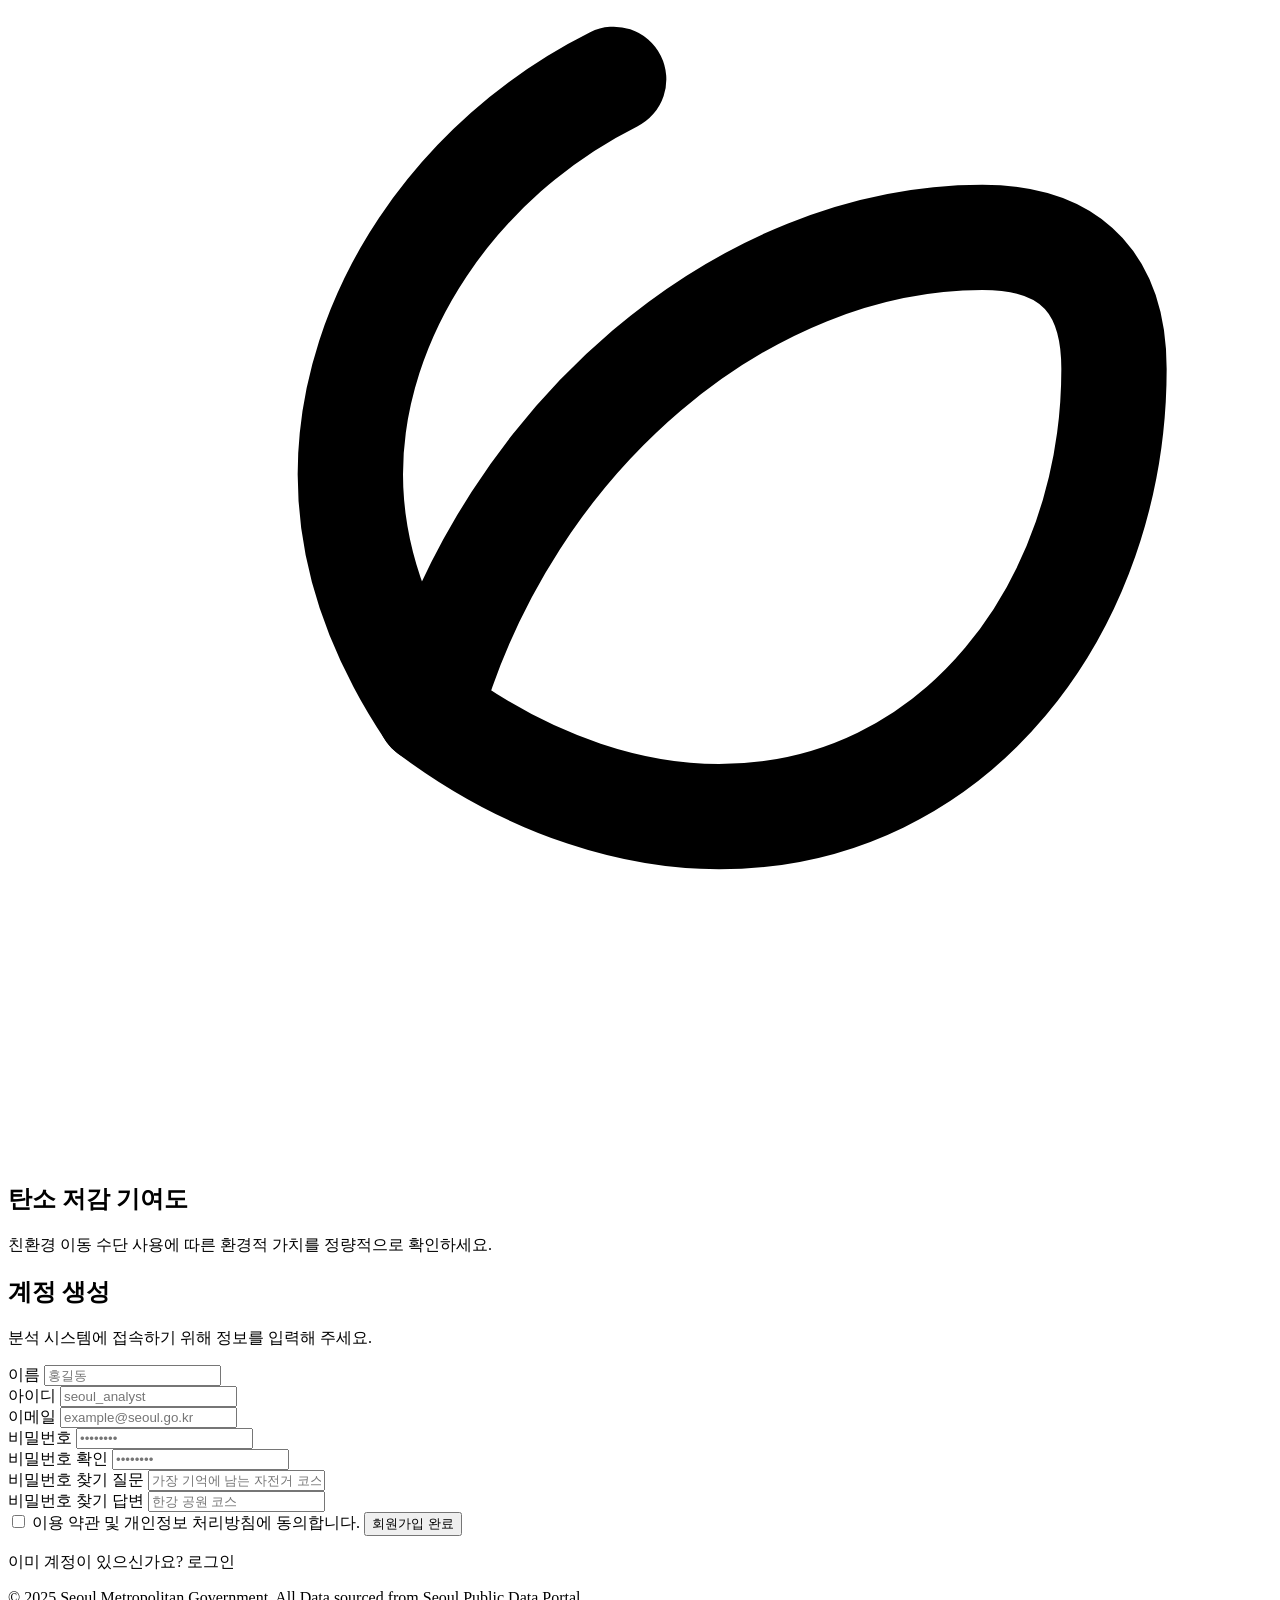
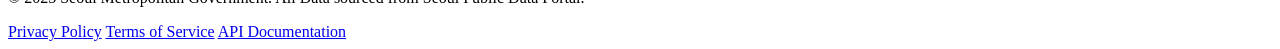
<file: src/main/resources/templates/member/signup.html>
<!DOCTYPE html>
<html lang="ko" xmlns:th="http://www.thymeleaf.org">
<head>
    <meta charset="UTF-8">
    <meta name="viewport" content="width=device-width, initial-scale=1.0">
    <meta name="_csrf" th:if="${_csrf != null}" th:content="${_csrf.token}">
    <meta name="_csrf_header" th:if="${_csrf != null}" th:content="${_csrf.headerName}">
    <title>따릉이 회원가입</title>
    <link rel="stylesheet" th:href="@{/css/member/signup.css}">
</head>
<body>
<main class="signup-page">
    <div class="signup-shell">
        <section class="signup-main">
            <section class="signup-brand" aria-label="서비스 소개">
                <div class="brand-copy">
                    <h1>Seoul Bike<br>Data Analysis</h1>
                    <p>2025 서울시 따릉이 이용 현황 분석 대시보드는 시민의 이동 데이터를 통해 더 스마트한 도시를 설계합니다.</p>

                    <div class="feature-list">
                        <article class="feature-item">
                            <span class="feature-icon" aria-hidden="true">
                                <svg viewBox="0 0 24 24" fill="none" xmlns="http://www.w3.org/2000/svg">
                                    <path d="M4 16L9 11L13 15L20 8" stroke="currentColor" stroke-width="2.5" stroke-linecap="round" stroke-linejoin="round"/>
                                    <path d="M16 8H20V12" stroke="currentColor" stroke-width="2.5" stroke-linecap="round" stroke-linejoin="round"/>
                                </svg>
                            </span>
                            <div>
                                <h2>실시간 데이터 통찰</h2>
                                <p>수만 건의 이용 데이터를 초 단위로 분석하여 가독성 높은 시각화를 제공합니다.</p>
                            </div>
                        </article>

                        <article class="feature-item">
                            <span class="feature-icon" aria-hidden="true">
                                <svg viewBox="0 0 24 24" fill="none" xmlns="http://www.w3.org/2000/svg">
                                    <path d="M18.5 6.5C14 6.5 9.5 10.25 8 15.5C10 17 12 17.5 13.5 17.5C18 17.5 21 13.5 21 9C21 7.5 20.3 6.5 18.5 6.5Z" stroke="currentColor" stroke-width="2" stroke-linejoin="round"/>
                                    <path d="M8 15.5C7 14 6.5 12.5 6.5 11C6.5 8 8.5 5 11.5 3.5" stroke="currentColor" stroke-width="2" stroke-linecap="round"/>
                                </svg>
                            </span>
                            <div>
                                <h2>탄소 저감 기여도</h2>
                                <p>친환경 이동 수단 사용에 따른 환경적 가치를 정량적으로 확인하세요.</p>
                            </div>
                        </article>
                    </div>
                </div>
            </section>

            <section class="signup-panel" aria-labelledby="signup-title">
                <div class="signup-content">
                    <header class="signup-header">
                        <h2 id="signup-title">계정 생성</h2>
                        <p>분석 시스템에 접속하기 위해 정보를 입력해 주세요.</p>
                    </header>

                    <div class="signup-message error-message" id="signup-error" hidden></div>
                    <div class="signup-message success-message" id="signup-success" hidden></div>

                    <form id="signup-form" class="signup-form" novalidate>
                        <div class="field-grid">
                            <div class="field-group">
                                <label for="userName">이름</label>
                                <input id="userName" name="userName" type="text" placeholder="홍길동" autocomplete="name" required>
                            </div>

                            <div class="field-group">
                                <label for="loginId">아이디</label>
                                <input id="loginId" name="loginId" type="text" placeholder="seoul_analyst" autocomplete="username" required>
                            </div>

                            <div class="field-group">
                                <label for="email">이메일</label>
                                <input id="email" name="email" type="email" placeholder="example@seoul.go.kr" autocomplete="email" required>
                            </div>

                            <div class="field-row">
                                <div class="field-group">
                                    <label for="password">비밀번호</label>
                                    <input id="password" name="password" type="password" placeholder="••••••••" autocomplete="new-password" required>
                                </div>

                                <div class="field-group">
                                    <label for="passwordConfirm">비밀번호 확인</label>
                                    <input id="passwordConfirm" name="passwordConfirm" type="password" placeholder="••••••••" autocomplete="new-password" required>
                                </div>
                            </div>

                            <div class="field-group">
                                <label for="question">비밀번호 찾기 질문</label>
                                <input id="question" name="question" type="text" placeholder="가장 기억에 남는 자전거 코스는?" required>
                            </div>

                            <div class="field-group">
                                <label for="answer">비밀번호 찾기 답변</label>
                                <input id="answer" name="answer" type="text" placeholder="한강 공원 코스" required>
                            </div>
                        </div>

                        <label class="terms-row" for="agreeToTerms">
                            <input id="agreeToTerms" name="agreeToTerms" type="checkbox">
                            <span>이용 약관 및 개인정보 처리방침에 동의합니다.</span>
                        </label>

                        <button id="signup-submit" class="signup-button" type="submit">회원가입 완료</button>
                    </form>

                    <p class="signup-login-text">
                        이미 계정이 있으신가요?
                        <a th:href="@{/login}">로그인</a>
                    </p>
                </div>
            </section>
        </section>

        <footer class="signup-footer">
            <p>© 2025 Seoul Metropolitan Government. All Data sourced from Seoul Public Data Portal.</p>
            <div class="footer-links">
                <a href="#" onclick="return false;">Privacy Policy</a>
                <a href="#" onclick="return false;">Terms of Service</a>
                <a href="#" onclick="return false;">API Documentation</a>
            </div>
        </footer>
    </div>
</main>

<script th:inline="javascript">
    (() => {
        const form = document.getElementById('signup-form');
        const submitButton = document.getElementById('signup-submit');
        const errorBox = document.getElementById('signup-error');
        const successBox = document.getElementById('signup-success');
        const csrfTokenMeta = document.querySelector('meta[name="_csrf"]');
        const csrfHeaderMeta = document.querySelector('meta[name="_csrf_header"]');
        const csrfToken = csrfTokenMeta ? csrfTokenMeta.content : '';
        const csrfHeader = csrfHeaderMeta ? csrfHeaderMeta.content : 'X-CSRF-TOKEN';

        const showMessage = (element, message) => {
            element.textContent = message;
            element.hidden = false;
        };

        const clearMessages = () => {
            errorBox.hidden = true;
            successBox.hidden = true;
            errorBox.textContent = '';
            successBox.textContent = '';
        };

        const toggleSubmitting = (isSubmitting) => {
            submitButton.disabled = isSubmitting;
            submitButton.textContent = isSubmitting ? '가입 처리 중...' : '회원가입 완료';
        };

        const readField = (name) => {
            const value = form.elements[name].value;
            return typeof value === 'string' ? value.trim() : value;
        };

        const submitSignup = async (payload) => {
            const headers = {
                'Content-Type': 'application/json'
            };

            if (csrfToken) {
                headers[csrfHeader] = csrfToken;
            }

            return fetch('/api/v1/users/signup', {
                method: 'POST',
                headers,
                credentials: 'same-origin',
                body: JSON.stringify(payload)
            });
        };

        const loginAfterSignup = async (loginId, password) => {
            const body = new URLSearchParams();
            body.set('loginId', loginId);
            body.set('password', password);

            const headers = {
                'Content-Type': 'application/x-www-form-urlencoded;charset=UTF-8'
            };

            if (csrfToken) {
                headers[csrfHeader] = csrfToken;
            }

            const response = await fetch('/api/v1/auth/login', {
                method: 'POST',
                headers,
                credentials: 'same-origin',
                redirect: 'follow',
                body: body.toString()
            });

            return response.url.includes('/dashboard');
        };

        form.addEventListener('submit', async (event) => {
            event.preventDefault();
            clearMessages();

            const payload = {
                userName: readField('userName'),
                loginId: readField('loginId'),
                email: readField('email'),
                password: form.elements.password.value,
                passwordConfirm: form.elements.passwordConfirm.value,
                question: readField('question'),
                answer: readField('answer'),
                agreeToTerms: form.elements.agreeToTerms.checked
            };

            if (payload.password !== payload.passwordConfirm) {
                showMessage(errorBox, '비밀번호와 비밀번호 확인이 일치하지 않습니다.');
                return;
            }

            if (!payload.agreeToTerms) {
                showMessage(errorBox, '이용 약관과 개인정보 처리방침에 동의해주세요.');
                return;
            }

            toggleSubmitting(true);

            try {
                const signupResponse = await submitSignup(payload);
                const signupResult = await signupResponse.json().catch(() => null);

                if (!signupResponse.ok) {
                    showMessage(errorBox, signupResult?.message || '회원가입 중 오류가 발생했습니다.');
                    return;
                }

                showMessage(successBox, '회원가입이 완료되었습니다. 로그인 정보를 확인하는 중입니다.');

                const loginSucceeded = await loginAfterSignup(payload.loginId, payload.password);
                if (loginSucceeded) {
                    window.location.href = '/dashboard';
                    return;
                }

                successBox.hidden = true;
                showMessage(errorBox, '회원가입은 완료되었지만 자동 로그인에 실패했습니다. 로그인 페이지에서 다시 시도해주세요.');
            } catch (error) {
                showMessage(errorBox, '회원가입 요청 중 오류가 발생했습니다. 잠시 후 다시 시도해주세요.');
            } finally {
                toggleSubmitting(false);
            }
        });
    })();
</script>
</body>
</html>
</file>
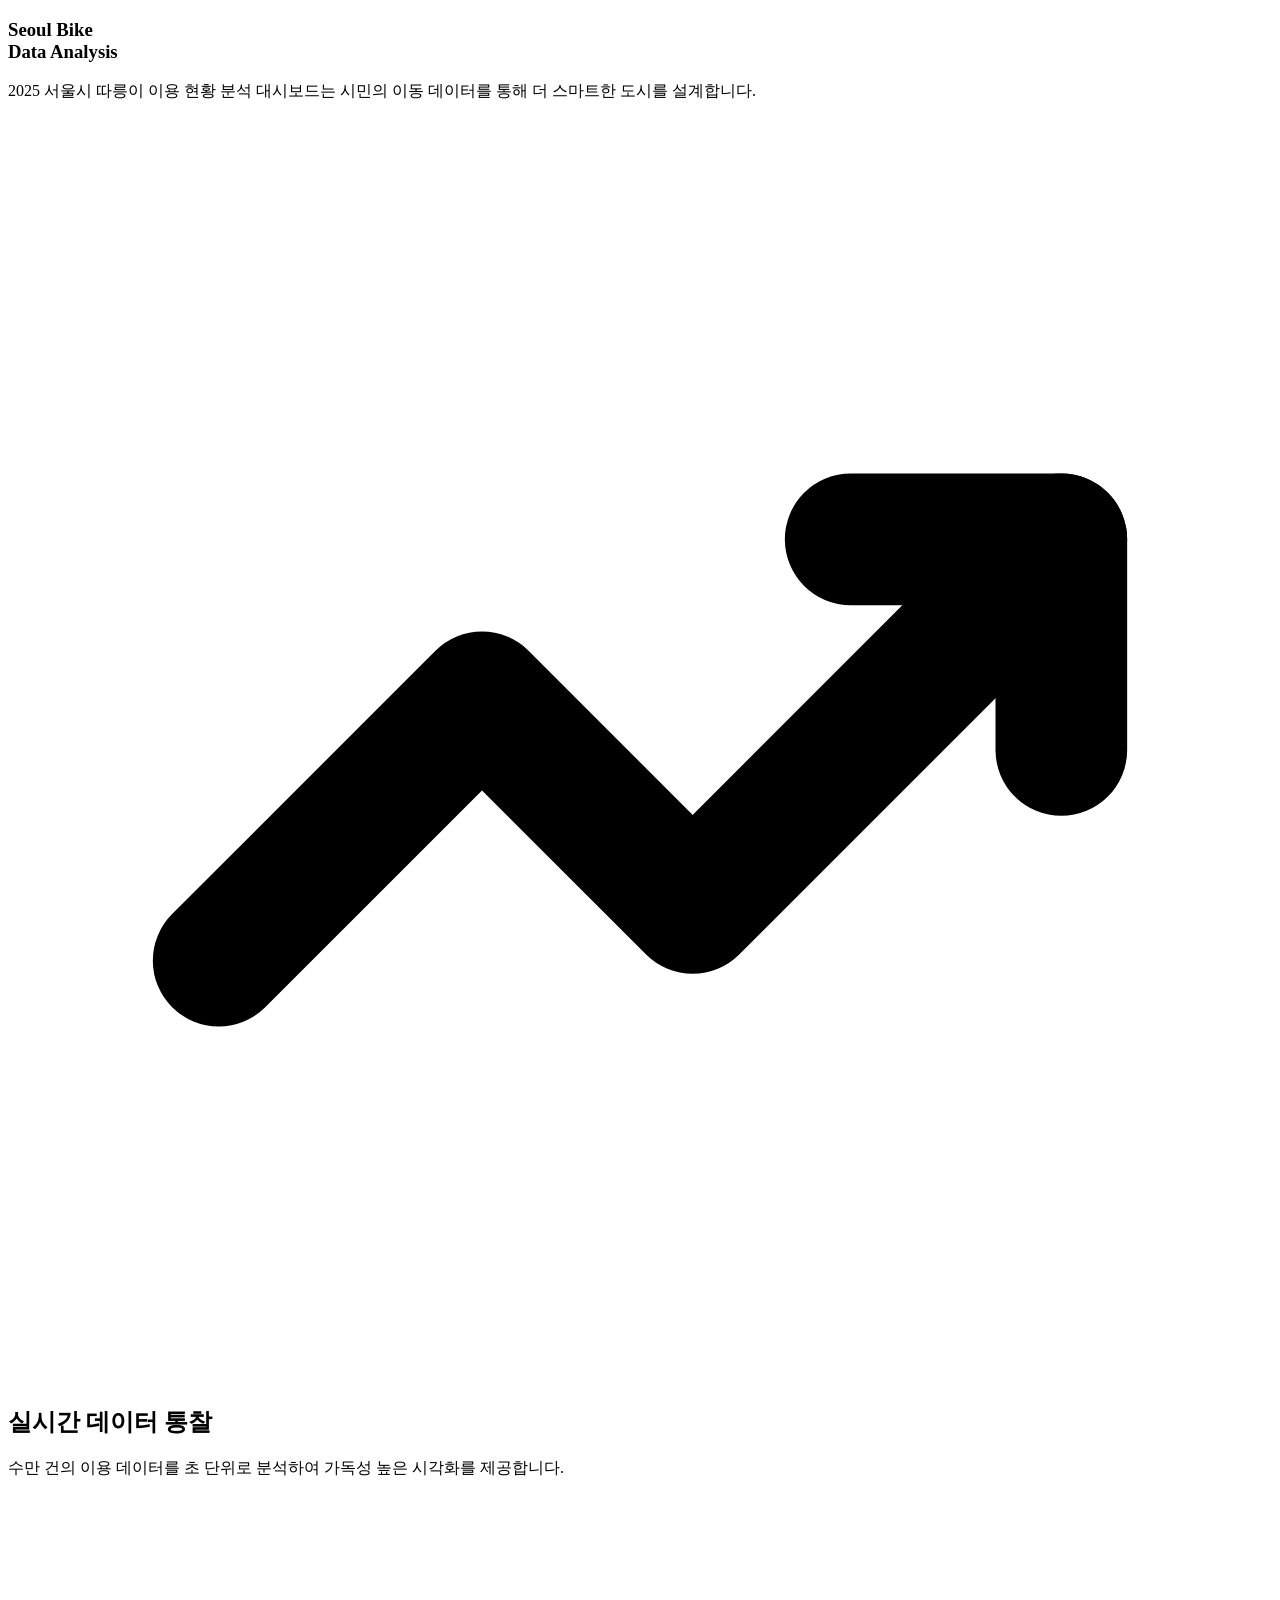
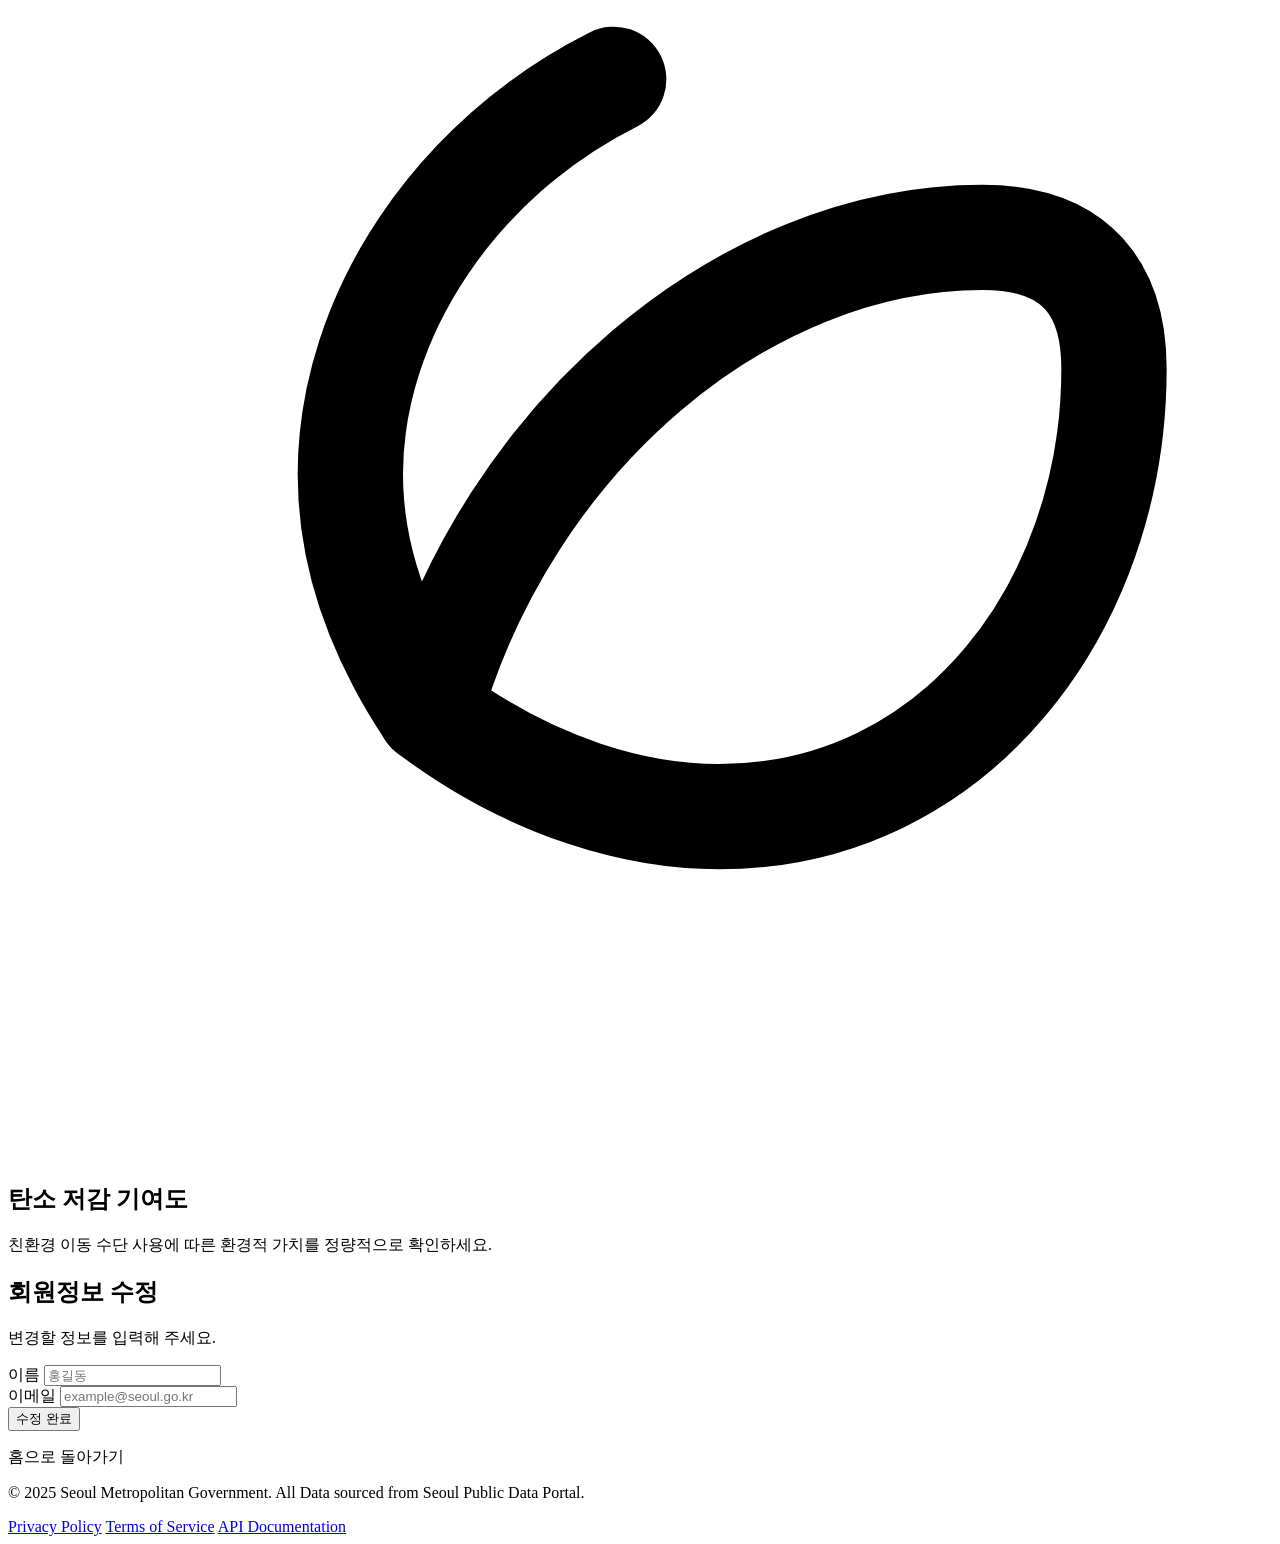
<file: src/main/resources/templates/member/update.html>
<!DOCTYPE html>
<html lang="ko" xmlns:th="http://www.thymeleaf.org">

<head>
	<meta charset="UTF-8">
	<meta name="viewport" content="width=device-width, initial-scale=1.0">
	<meta name="_csrf" th:if="${_csrf != null}" th:content="${_csrf.token}">
	<meta name="_csrf_header" th:if="${_csrf != null}" th:content="${_csrf.headerName}">
	<title>따릉이 회원정보 수정</title>
	<link rel="stylesheet" th:href="@{/css/member/signup.css}">
</head>

<body>
	<main class="signup-page">
		<div class="signup-shell">
			<section class="signup-main">
				<section class="signup-brand" aria-label="서비스 소개">
					<div class="brand-copy">
						<h1>Seoul Bike<br>Data Analysis</h1>
						<p>2025 서울시 따릉이 이용 현황 분석 대시보드는 시민의 이동 데이터를 통해 더 스마트한 도시를 설계합니다.</p>

						<div class="feature-list">
							<article class="feature-item">
								<span class="feature-icon" aria-hidden="true">
									<svg viewBox="0 0 24 24" fill="none" xmlns="http://www.w3.org/2000/svg">
										<path d="M4 16L9 11L13 15L20 8" stroke="currentColor" stroke-width="2.5"
											stroke-linecap="round" stroke-linejoin="round" />
										<path d="M16 8H20V12" stroke="currentColor" stroke-width="2.5"
											stroke-linecap="round" stroke-linejoin="round" />
									</svg>
								</span>
								<div>
									<h2>실시간 데이터 통찰</h2>
									<p>수만 건의 이용 데이터를 초 단위로 분석하여 가독성 높은 시각화를 제공합니다.</p>
								</div>
							</article>

							<article class="feature-item">
								<span class="feature-icon" aria-hidden="true">
									<svg viewBox="0 0 24 24" fill="none" xmlns="http://www.w3.org/2000/svg">
										<path
											d="M18.5 6.5C14 6.5 9.5 10.25 8 15.5C10 17 12 17.5 13.5 17.5C18 17.5 21 13.5 21 9C21 7.5 20.3 6.5 18.5 6.5Z"
											stroke="currentColor" stroke-width="2" stroke-linejoin="round" />
										<path d="M8 15.5C7 14 6.5 12.5 6.5 11C6.5 8 8.5 5 11.5 3.5"
											stroke="currentColor" stroke-width="2" stroke-linecap="round" />
									</svg>
								</span>
								<div>
									<h2>탄소 저감 기여도</h2>
									<p>친환경 이동 수단 사용에 따른 환경적 가치를 정량적으로 확인하세요.</p>
								</div>
							</article>
						</div>
					</div>
				</section>

				<section class="signup-panel" aria-labelledby="update-title">
					<div class="signup-content">
						<header class="signup-header">
							<h2 id="update-title">회원정보 수정</h2>
							<p>변경할 정보를 입력해 주세요.</p>
						</header>

						<div class="signup-message error-message" id="update-error" hidden></div>
						<div class="signup-message success-message" id="update-success" hidden></div>

						<form id="update-form" class="signup-form" novalidate>
							<div class="field-grid">

								<div class="field-group">
									<label for="userName">이름</label>
									<input id="userName" name="userName" type="text"
										th:value="${member?.userName}"
										placeholder="홍길동" autocomplete="name" required>
								</div>

								<div class="field-group">
									<label for="email">이메일</label>
									<input id="email" name="email" type="email"
										th:value="${member?.email}"
										placeholder="example@seoul.go.kr" autocomplete="email" required>
								</div>

							</div>

							<button id="update-submit" class="signup-button" type="submit">수정 완료</button>
						</form>

						<p class="signup-login-text">
							<a th:href="@{/}">홈으로 돌아가기</a>
						</p>
					</div>
				</section>
			</section>

			<footer class="signup-footer">
				<p>© 2025 Seoul Metropolitan Government. All Data sourced from Seoul Public Data Portal.</p>
				<div class="footer-links">
					<a href="#" onclick="return false;">Privacy Policy</a>
					<a href="#" onclick="return false;">Terms of Service</a>
					<a href="#" onclick="return false;">API Documentation</a>
				</div>
			</footer>
		</div>
	</main>

	<script th:inline="javascript">
		(() => {
			const form = document.getElementById('update-form');
			const submitButton = document.getElementById('update-submit');
			const errorBox = document.getElementById('update-error');
			const successBox = document.getElementById('update-success');
			const csrfTokenMeta = document.querySelector('meta[name="_csrf"]');
			const csrfHeaderMeta = document.querySelector('meta[name="_csrf_header"]');
			let csrfToken = csrfTokenMeta ? csrfTokenMeta.content : '';
			const csrfHeader = csrfHeaderMeta ? csrfHeaderMeta.content : 'X-XSRF-TOKEN';

			const getCookie = (name) => {
				const value = "; " + document.cookie;
				const parts = value.split("; " + name + "=");
				if (parts.length === 2) return parts.pop().split(";").shift();
				return null;
			};
			
			if (!csrfToken) {
				csrfToken = getCookie('XSRF-TOKEN') || '';
			}

			const userId = /*[[${member?.userId}]]*/ null;
			const userRole = /*[[${userRole}]]*/ null;

			const showMessage = (element, message) => {
				element.textContent = message;
				element.hidden = false;
			};

			const clearMessages = () => {
				errorBox.hidden = true;
				successBox.hidden = true;
				errorBox.textContent = '';
				successBox.textContent = '';
			};

			const toggleSubmitting = (isSubmitting) => {
				submitButton.disabled = isSubmitting;
				submitButton.textContent = isSubmitting ? '수정 처리 중...' : '수정 완료';
			};

			const readField = (name) => {
				const value = form.elements[name].value;
				return typeof value === 'string' ? value.trim() : value;
			};

			form.addEventListener('submit', async (event) => {
				event.preventDefault();
				clearMessages();

				const userName = readField('userName');
				const email = readField('email');

				// 클라이언트 사이드 검증
				if (!userName) {
					showMessage(errorBox, '이름을 입력해주세요.');
					return;
				}
				if (!email) {
					showMessage(errorBox, '이메일을 입력해주세요.');
					return;
				}
				const emailRegex = /^[^\s@]+@[^\s@]+\.[^\s@]+$/;
				if (!emailRegex.test(email)) {
					showMessage(errorBox, '이메일 형식이 올바르지 않습니다.');
					return;
				}

				const payload = { userName, email };

				toggleSubmitting(true);

				try {
					const headers = { 'Content-Type': 'application/json' };
					const currentCsrf = getCookie('XSRF-TOKEN') || csrfToken;
					if (currentCsrf) {
					    headers['X-XSRF-TOKEN'] = currentCsrf;
					    if (csrfHeader && csrfHeader !== 'X-XSRF-TOKEN') {
					        headers[csrfHeader] = currentCsrf;
					    }
					}

					const response = await fetch(`/api/v1/users/${userId}`, {
						method: 'PUT',
						headers,
						credentials: 'same-origin',
						body: JSON.stringify(payload)
					});

					if (!response.ok) {
						try {
							const errorData = await response.json();
							const message = errorData.message || '수정 중 오류가 발생했습니다.';
							showMessage(errorBox, message);
						} catch (e) {
							showMessage(errorBox, '수정 중 오류가 발생했습니다.');
						}
						return;
					}

					const data = await response.json();
					window.location.href = data.redirectUrl;

				} catch (error) {
					showMessage(errorBox, '요청 중 오류가 발생했습니다. 잠시 후 다시 시도해주세요.');
				} finally {
					toggleSubmitting(false);
				}
			});
		})();
	</script>
</body>

</html>
</file>
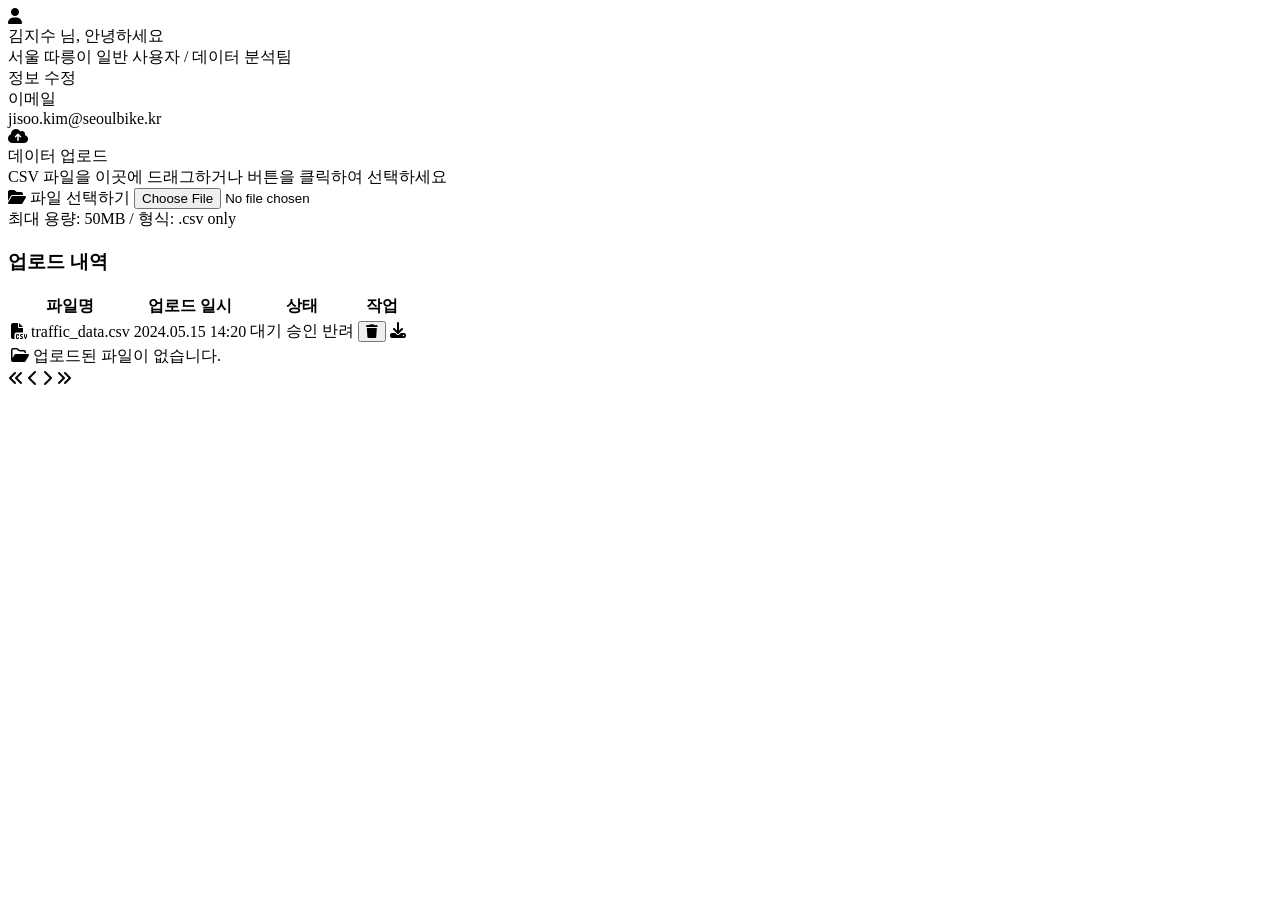
<file: src/main/resources/templates/mypage/user-mypage.html>
<!DOCTYPE html>
<html xmlns:th="http://www.thymeleaf.org" lang="ko">

<head>
    <meta charset="UTF-8">
    <meta name="viewport" content="width=device-width, initial-scale=1.0">
    <meta name="_csrf" th:content="${_csrf.token}" />
    <meta name="_csrf_header" th:content="${_csrf.headerName}" />
    <title th:text="#{user.mypage.title}">마이 페이지</title>
    <link rel="stylesheet" href="https://cdnjs.cloudflare.com/ajax/libs/font-awesome/6.5.0/css/all.min.css">
    <link rel="stylesheet" th:href="@{/css/admin/admin.css}">
    <link rel="stylesheet" th:href="@{/css/mypage/user-mypage.css}">
    <link rel="stylesheet" th:href="@{/css/notification/header-notification.css}">
</head>

<body>
    <div class="layout">

        <!-- 상단 네비게이션 -->
        <th:block th:replace="~{fragments/header :: header}"></th:block>

        <!-- 사이드바 -->
        <th:block th:replace="~{fragments/sidebar :: sidebar}"></th:block>

        <!-- 메인 -->
        <main class="main-content" id="main-content" th:data-confirm-delete="#{msg.confirm.delete}"
            th:data-success-upload="#{msg.success.upload}" th:data-error-upload="#{msg.error.upload}"
            th:data-error-network="#{msg.error.network}" th:data-error-file-type="#{msg.error.fileType}"
            th:data-error-file-size="#{msg.error.fileSize}" th:data-uploading="#{msg.uploading}">

            <!-- 프로필 카드 (상단 전체 너비) -->
            <div class="card profile-card">
                <div class="profile-header">
                    <div class="profile-info-wrap">
                        <div class="profile-avatar">
                            <i class="fa-solid fa-user"></i>
                        </div>
                        <div>
                            <div class="profile-name" th:text="#{greeting.hello(${userName})}">
                                김지수 님, 안녕하세요
                            </div>
                            <div class="profile-sub" th:text="${userRoleInfo}">서울 따릉이 일반 사용자 / 데이터 분석팀</div>
                        </div>
                    </div>
                    <a th:href="@{/mypage/edit}" class="edit-profile-btn" th:text="#{profile.edit}">정보 수정</a>
                </div>

                <div class="profile-meta">
                    <div class="info-box">
                        <div class="label" th:text="#{profile.email}">이메일</div>
                        <div class="value" th:text="${userEmail}">jisoo.kim@seoulbike.kr</div>
                    </div>
                </div>
            </div>

            <!-- 하단: 업로드 + 테이블 -->
            <div class="bottom-grid">

                <!-- 업로드 카드 -->
                <div class="card upload-card" id="uploadZone">
                    <div class="upload-icon-box">
                        <i class="fa-solid fa-cloud-arrow-up"></i>
                    </div>
                    <div class="upload-title" th:text="#{upload.title}">데이터 업로드</div>
                    <div class="upload-desc" th:text="#{upload.desc}">
                        CSV 파일을 이곳에 드래그하거나 버튼을 클릭하여 선택하세요
                    </div>
                    <form id="uploadForm">
                        <label for="csvFile" class="upload-btn">
                            <i class="fa-solid fa-folder-open"></i>
                            <span th:text="#{upload.btn}">파일 선택하기</span>
                        </label>
                        <input class="file-input" type="file" id="csvFile" name="file" accept=".csv">
                    </form>
                    <div class="upload-help" th:text="#{upload.help}">최대 용량: 50MB / 형식: .csv only</div>
                    <div class="upload-progress" id="uploadProgress" style="display:none;">
                        <div class="progress-bar">
                            <div class="progress-fill" id="progressFill"></div>
                        </div>
                        <span class="progress-text" id="progressText" th:text="#{msg.uploading}">업로드 중...</span>
                    </div>
                </div>

                <!-- 업로드 내역 테이블 -->
                <div class="card table-card">
                    <div class="table-header">
                        <h3 th:text="#{table.title}">업로드 내역</h3>
                    </div>

                    <table>
                        <thead>
                            <tr>
                                <th th:text="#{table.header.name}">파일명</th>
                                <th th:text="#{table.header.date}">업로드 일시</th>
                                <th th:text="#{table.header.status}">상태</th>
                                <th th:text="#{table.header.action}">작업</th>
                            </tr>
                        </thead>
                        <tbody>
                            <tr th:each="file : ${fileList}" th:unless="${#lists.isEmpty(fileList)}">
                                <td>
                                    <div class="file-info-cell">
                                        <i class="fas fa-file-csv"></i>
                                        <span th:text="${file.fileName}">traffic_data.csv</span>
                                    </div>
                                </td>
                                <td>
                                    <span class="date-text" th:text="${file.uploadedAt}">2024.05.15 14:20</span>
                                </td>
                                <td>
                                    <span th:if="${file.status == 'PENDING'}" class="status-badge badge-pending"
                                        th:text="#{status.pending}">대기</span>
                                    <span th:if="${file.status == 'APPROVED'}" class="status-badge badge-approved"
                                        th:text="#{status.approved}">승인</span>
                                    <span th:if="${file.status == 'REJECTED'}" class="status-badge badge-rejected"
                                        th:text="#{status.rejected}">반려</span>
                                </td>
                                <td>
                                    <div class="action-buttons">
                                        <button th:if="${file.status == 'PENDING'}" class="review-btn delete-btn"
                                            th:onclick="'deleteFile(' + ${file.fileId} + ')'"
                                            th:title="#{action.delete}">
                                            <i class="fas fa-trash"></i>
                                        </button>
                                        <a th:href="@{/api/files/{fileId}/downloads(fileId=${file.fileId})}"
                                            class="review-btn download-btn" th:title="#{action.download}">
                                            <i class="fas fa-download"></i>
                                        </a>
                                    </div>
                                </td>
                            </tr>

                            <tr th:if="${fileList == null or #lists.isEmpty(fileList)}">
                                <td colspan="4" class="empty-row">
                                    <i class="fa-regular fa-folder-open"></i>
                                    <span th:text="#{table.empty}">업로드된 파일이 없습니다.</span>
                                </td>
                            </tr>
                        </tbody>
                    </table>

                    <!-- 페이지네이션 -->
                    <div class="pagination">
                        <!-- << 맨 앞 -->
                        <a th:href="@{/mypage(page=0)}"
                           th:class="${currentPage == 0} ? 'page-btn disabled' : 'page-btn'">
                            <i class="fas fa-angle-double-left"></i>
                        </a>
                        <!-- < 이전 -->
                        <a th:href="@{/mypage(page=${currentPage - 1})}"
                           th:class="${currentPage == 0} ? 'page-btn disabled' : 'page-btn'">
                            <i class="fas fa-chevron-left"></i>
                        </a>

                        <!-- 페이지 번호들 -->
                        <a th:each="p : ${pageNumbers}"
                           th:href="@{/mypage(page=${p})}"
                           th:text="${p + 1}"
                           th:class="${p == currentPage} ? 'page-btn active' : 'page-btn'"></a>

                        <!-- > 다음 -->
                        <a th:href="@{/mypage(page=${currentPage + 1})}"
                           th:class="${currentPage == totalPages - 1} ? 'page-btn disabled' : 'page-btn'">
                            <i class="fas fa-chevron-right"></i>
                        </a>
                        <!-- >> 맨 뒤 -->
                        <a th:href="@{/mypage(page=${totalPages - 1})}"
                           th:class="${currentPage == totalPages - 1} ? 'page-btn disabled' : 'page-btn'">
                            <i class="fas fa-angle-double-right"></i>
                        </a>
                    </div>

                </div>
            </div>
        </main>

        <!-- 푸터 -->
        <th:block th:replace="~{fragments/footer :: footer}"></th:block>
    </div>

    <script th:src="@{/js/mypage/user-mypage.js}"></script>
    <script th:src="@{/js/notification/header-notification.js}"></script>
</body>

</html>
</file>
